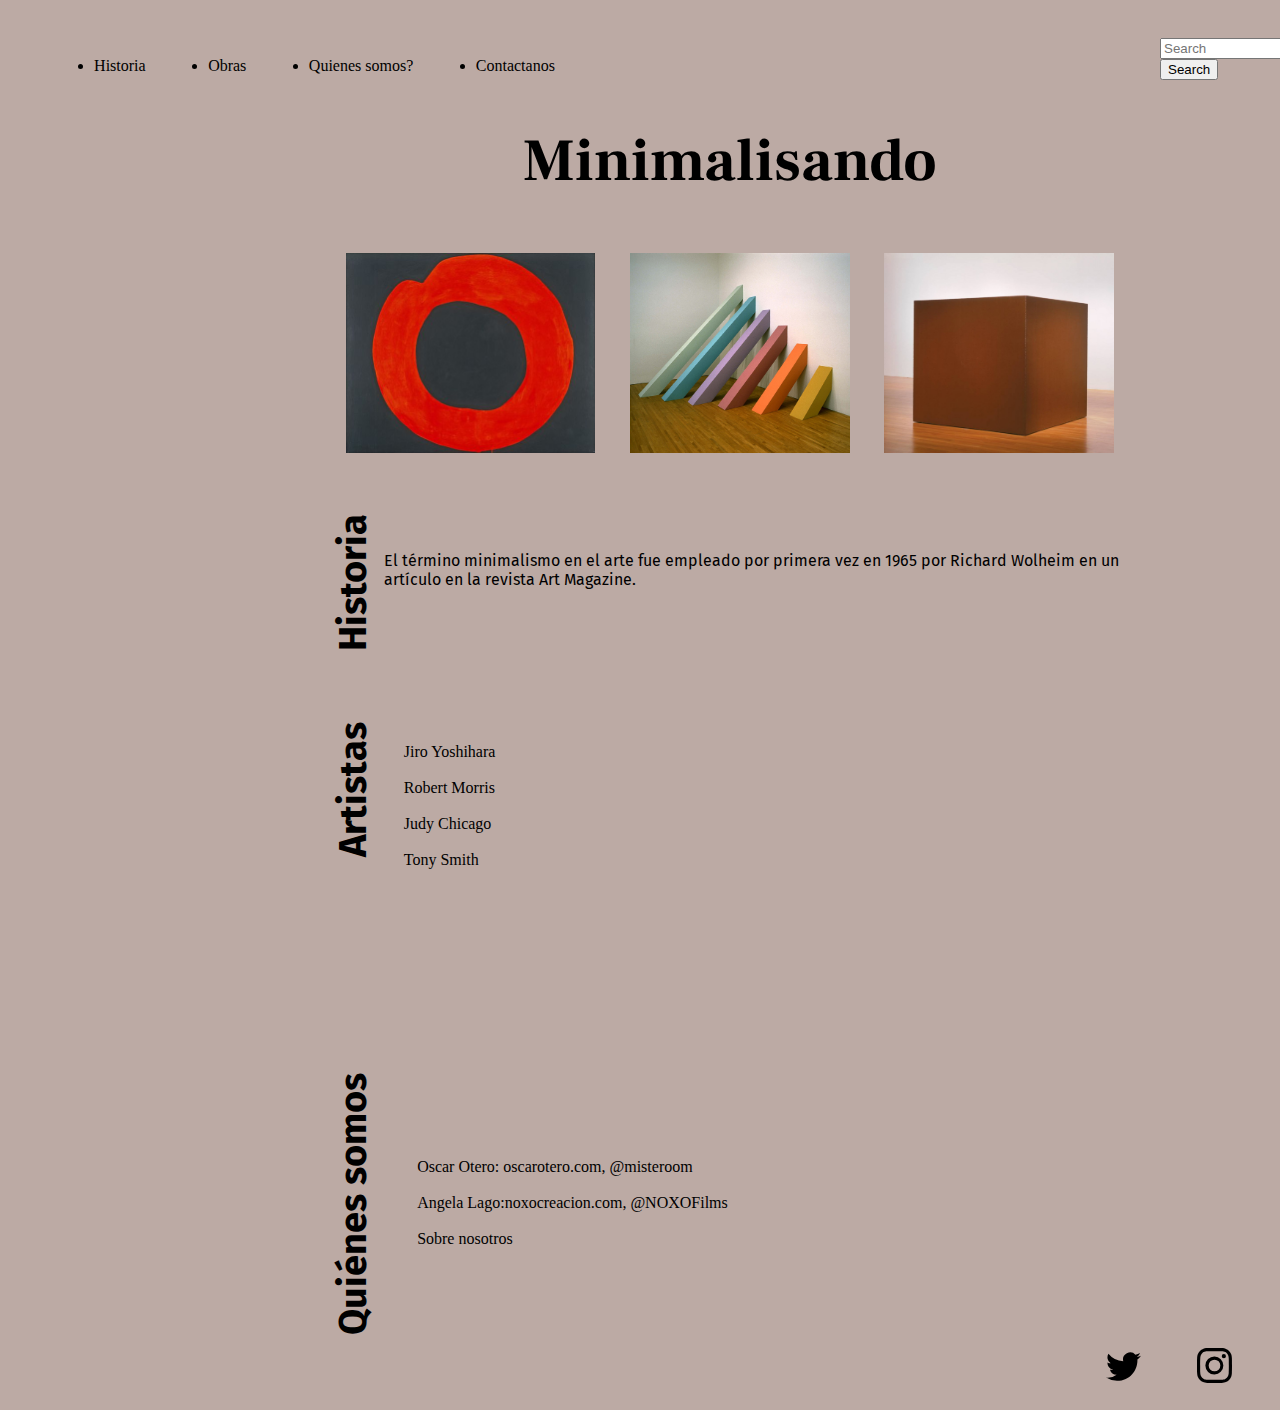
<file: index.html>
<!DOCTYPE html>
<html>
<head>
	<title> final miley</title>
	<link href="https://cdn.jsdelivr.net/npm/bootstrap@5.2.0-beta1/dist/css/bootstrap.min.css" rel="stylesheet" integrity="sha384-0evHe/X+R7YkIZDRvuzKMRqM+OrBnVFBL6DOitfPri4tjfHxaWutUpFmBp4vmVor" crossorigin="anonymous">
    
	<link rel="stylesheet" type="text/css" href="css/final.css">
		 <meta charset="UTF-8">
    <meta name="viewport" content="width=device-width, initial-scale=1">
</head>


<body class="main"> <div ><div class="search"> 
        <form class="d-flex" role="search">
          <input class="form-control me-2" type="search" placeholder="Search" aria-label="Search">
          <button class="btn btn-outline-success" type="submit">Search</button></div></div>
        </form>
               <ul class="nav">


  <li class="nav-item">
    <a class="navega" href="historia.HTML">Historia</a>
  </li>
 
  <li class="nav-item">
    <a class="navega"href="obras.html">Obras</a>
  </li>
  <li class="nav-item">
    <a class="navega"href="quienes.html"> Quienes somos?</a>
  </li>
   <li class="nav-item">
    <a class="navega"href="contactanos.html">Contactanos</a>
  </li>
</ul>
	<header class="fan"> <h2> <a class="titulo" href="index.html">Minimalisando</a></h2></header>
<div class="fotis">
 <a href="obras.html"> <img src="img/red circle.jpg" style="height: 200px;"></a>
 <a href="obras.html">  <img src="img/colores.jpg"style="height: 200px;"></a>
  <a href="obras.html">   <img src="img/cubo.jpg" style="height: 200px ; width: 230px;" ></a>
    </div> </a>

<div class="titu"><p><a class="a" href="historia.html"> <b> Historia</b></a></div>



    <div><p class="historia"> El término minimalismo en el arte fue empleado 
por primera vez en 1965 por Richard Wolheim en un artículo en la revista Art Magazine.</p>
      

    </div>

 <div class="titu1"><p><a class="a" href="artistas.html">  <b> Artistas</b></a> </div>


    <div class="artistas"><p class="text-decoration-underline" ><a class="a" href="artistas.html">Jiro Yoshihara</a> <br><br>

Robert Morris<br><br>

Judy Chicago<br><br>
Tony Smith<br><br></p>
      


    </div>

  <div class="titu2"><p><a class="a" href="quienes.html"> <b> Quiénes somos</b></a></div>


    <div><p class="qns"> 
Oscar Otero: oscarotero.com, @misteroom
<br><br>
Angela Lago:noxocreacion.com, @NOXOFilms

<br><br>
Sobre nosotros</p>
      

    </div>
               


                   </div>

</div>

<footer class="iconos"><a href=" https://twitter.com/intent/tweet?url=https%3A%2F%2Fwww.shutterstock.com%2Fvideo%2Fclip-1091845993-istanbul-turkey-7-people-walking-jet-bridge-gangway&text=Istanbul-Turkey,%2007.01.2022:%20People%20walking%20in%20jet%20bridge%20gangway.%20Airport%20passengers%20boarding%20on%20plane,%20view%20through%20outdoor%20telescopic%20window.%20Also%20termed%20jetway,%20jetwalk,%20airgate,%20aerobridge" class="iconoss" >
	<svg xmlns="http://www.w3.org/2000/svg" width="35" height="35" fill="currentColor" class="bi bi-twitter" viewBox="0 0 16 16">
  <path d="M5.026 15c6.038 0 9.341-5.003 9.341-9.334 0-.14 0-.282-.006-.422A6.685 6.685 0 0 0 16 3.542a6.658 6.658 0 0 1-1.889.518 3.301 3.301 0 0 0 1.447-1.817 6.533 6.533 0 0 1-2.087.793A3.286 3.286 0 0 0 7.875 6.03a9.325 9.325 0 0 1-6.767-3.429 3.289 3.289 0 0 0 1.018 4.382A3.323 3.323 0 0 1 .64 6.575v.045a3.288 3.288 0 0 0 2.632 3.218 3.203 3.203 0 0 1-.865.115 3.23 3.23 0 0 1-.614-.057 3.283 3.283 0 0 0 3.067 2.277A6.588 6.588 0 0 1 .78 13.58a6.32 6.32 0 0 1-.78-.045A9.344 9.344 0 0 0 5.026 15z"/>
</svg></a>
<a class="iconoss" href=" https://www.instagram.com/">
<svg xmlns="http://www.w3.org/2000/svg" width="35" height="35" fill="currentColor" class="bi bi-instagram" viewBox="0 0 16 16">
  <path d="M8 0C5.829 0 5.556.01 4.703.048 3.85.088 3.269.222 2.76.42a3.917 3.917 0 0 0-1.417.923A3.927 3.927 0 0 0 .42 2.76C.222 3.268.087 3.85.048 4.7.01 5.555 0 5.827 0 8.001c0 2.172.01 2.444.048 3.297.04.852.174 1.433.372 1.942.205.526.478.972.923 1.417.444.445.89.719 1.416.923.51.198 1.09.333 1.942.372C5.555 15.99 5.827 16 8 16s2.444-.01 3.298-.048c.851-.04 1.434-.174 1.943-.372a3.916 3.916 0 0 0 1.416-.923c.445-.445.718-.891.923-1.417.197-.509.332-1.09.372-1.942C15.99 10.445 16 10.173 16 8s-.01-2.445-.048-3.299c-.04-.851-.175-1.433-.372-1.941a3.926 3.926 0 0 0-.923-1.417A3.911 3.911 0 0 0 13.24.42c-.51-.198-1.092-.333-1.943-.372C10.443.01 10.172 0 7.998 0h.003zm-.717 1.442h.718c2.136 0 2.389.007 3.232.046.78.035 1.204.166 1.486.275.373.145.64.319.92.599.28.28.453.546.598.92.11.281.24.705.275 1.485.039.843.047 1.096.047 3.231s-.008 2.389-.047 3.232c-.035.78-.166 1.203-.275 1.485a2.47 2.47 0 0 1-.599.919c-.28.28-.546.453-.92.598-.28.11-.704.24-1.485.276-.843.038-1.096.047-3.232.047s-2.39-.009-3.233-.047c-.78-.036-1.203-.166-1.485-.276a2.478 2.478 0 0 1-.92-.598 2.48 2.48 0 0 1-.6-.92c-.109-.281-.24-.705-.275-1.485-.038-.843-.046-1.096-.046-3.233 0-2.136.008-2.388.046-3.231.036-.78.166-1.204.276-1.486.145-.373.319-.64.599-.92.28-.28.546-.453.92-.598.282-.11.705-.24 1.485-.276.738-.034 1.024-.044 2.515-.045v.002zm4.988 1.328a.96.96 0 1 0 0 1.92.96.96 0 0 0 0-1.92zm-4.27 1.122a4.109 4.109 0 1 0 0 8.217 4.109 4.109 0 0 0 0-8.217zm0 1.441a2.667 2.667 0 1 1 0 5.334 2.667 2.667 0 0 1 0-5.334z"/>
</svg></a>
<a class="iconoss" href="https://youtu.be/dEtXYkGhh2s">
<svg xmlns="http://www.w3.org/2000/svg" width="35" height="35" fill="currentColor" class="bi bi-youtube" viewBox="0 0 16 16">
  <path d="M8.051 1.999h.089c.822.003 4.987.033 6.11.335a2.01 2.01 0 0 1 1.415 1.42c.101.38.172.883.22 1.402l.01.104.022.26.008.104c.065.914.073 1.77.074 1.957v.075c-.001.194-.01 1.108-.082 2.06l-.008.105-.009.104c-.05.572-.124 1.14-.235 1.558a2.007 2.007 0 0 1-1.415 1.42c-1.16.312-5.569.334-6.18.335h-.142c-.309 0-1.587-.006-2.927-.052l-.17-.006-.087-.004-.171-.007-.171-.007c-1.11-.049-2.167-.128-2.654-.26a2.007 2.007 0 0 1-1.415-1.419c-.111-.417-.185-.986-.235-1.558L.09 9.82l-.008-.104A31.4 31.4 0 0 1 0 7.68v-.123c.002-.215.01-.958.064-1.778l.007-.103.003-.052.008-.104.022-.26.01-.104c.048-.519.119-1.023.22-1.402a2.007 2.007 0 0 1 1.415-1.42c.487-.13 1.544-.21 2.654-.26l.17-.007.172-.006.086-.003.171-.007A99.788 99.788 0 0 1 7.858 2h.193zM6.4 5.209v4.818l4.157-2.408L6.4 5.209z"/>
</svg></a>
<a class="iconoss" >
<svg xmlns="http://www.w3.org/2000/svg" width="35" height="35" fill="currentColor" class="bi bi-pinterest" viewBox="0 0 16 16">
  <path d="M8 0a8 8 0 0 0-2.915 15.452c-.07-.633-.134-1.606.027-2.297.146-.625.938-3.977.938-3.977s-.239-.479-.239-1.187c0-1.113.645-1.943 1.448-1.943.682 0 1.012.512 1.012 1.127 0 .686-.437 1.712-.663 2.663-.188.796.4 1.446 1.185 1.446 1.422 0 2.515-1.5 2.515-3.664 0-1.915-1.377-3.254-3.342-3.254-2.276 0-3.612 1.707-3.612 3.471 0 .688.265 1.425.595 1.826a.24.24 0 0 1 .056.23c-.061.252-.196.796-.222.907-.035.146-.116.177-.268.107-1-.465-1.624-1.926-1.624-3.1 0-2.523 1.834-4.84 5.286-4.84 2.775 0 4.932 1.977 4.932 4.62 0 2.757-1.739 4.976-4.151 4.976-.811 0-1.573-.421-1.834-.919l-.498 1.902c-.181.695-.669 1.566-.995 2.097A8 8 0 1 0 8 0z"/>
</svg></a>
</footer>

<script src="https://cdn.jsdelivr.net/npm/bootstrap@5.2.0-beta1/dist/js/bootstrap.bundle.min.js" integrity="sha384-pprn3073KE6tl6bjs2QrFaJGz5/SUsLqktiwsUTF55Jfv3qYSDhgCecCxMW52nD2" crossorigin="anonymous">   
    </script>

</body>
</html>
</file>
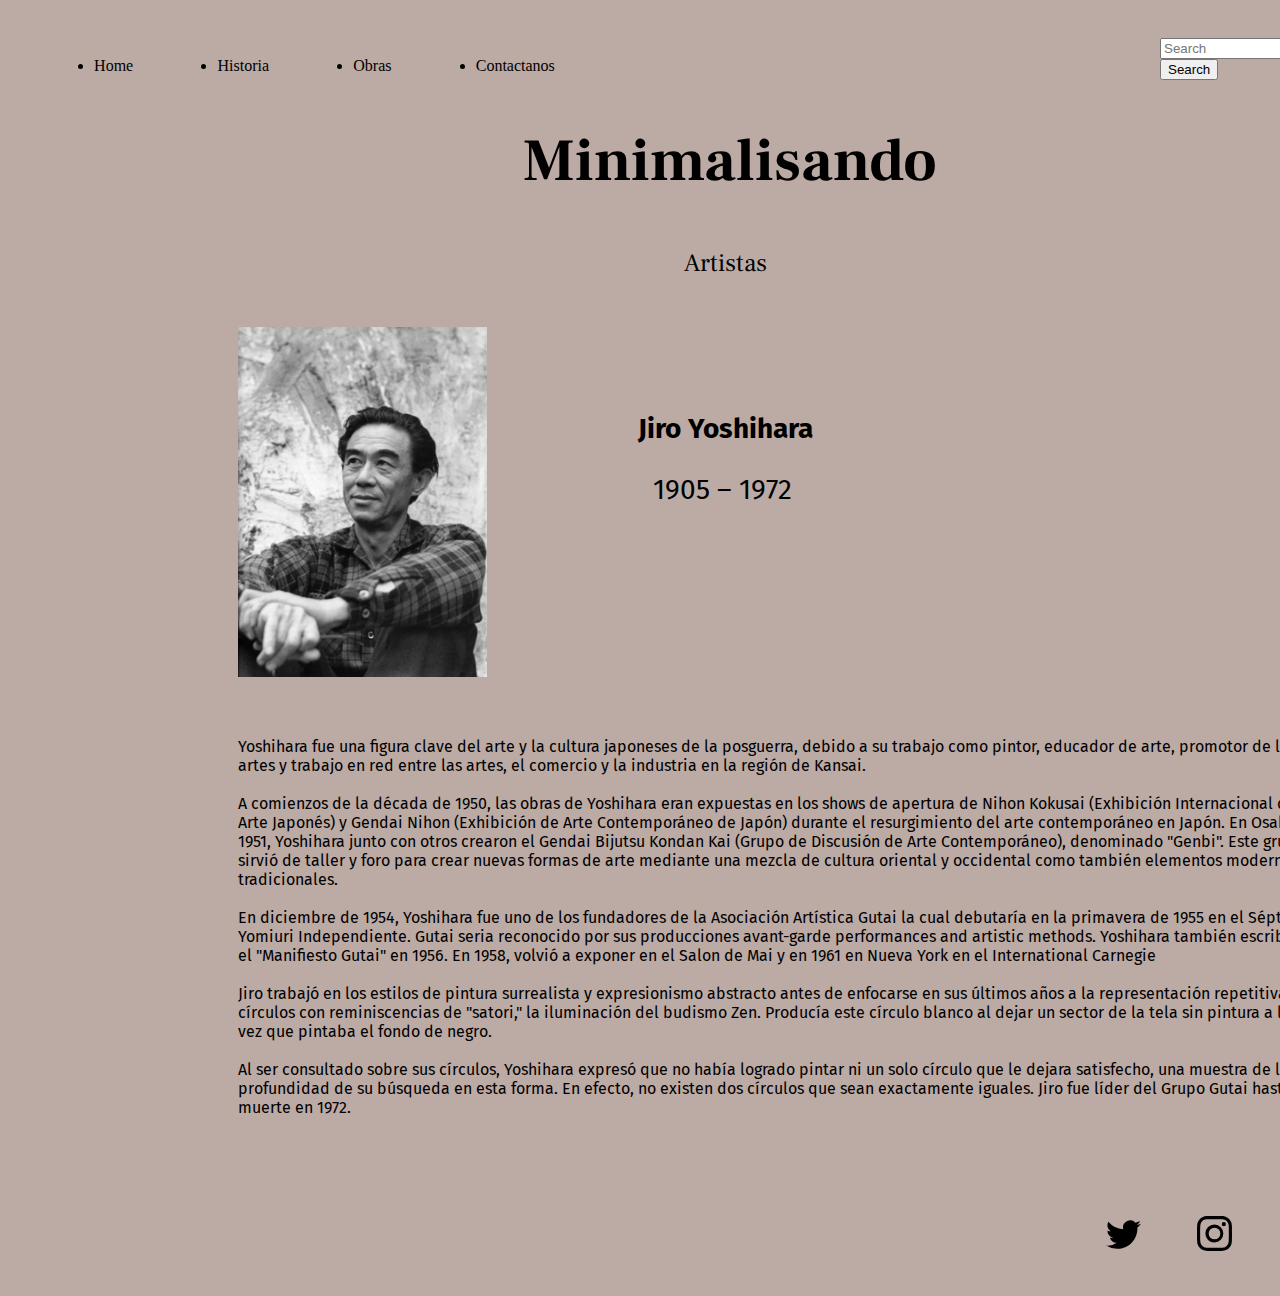
<file: artistas.html>
<!DOCTYPE html>
<html>
<head>
	<title>artistas</title>
	<link href="https://cdn.jsdelivr.net/npm/bootstrap@5.2.0-beta1/dist/css/bootstrap.min.css" rel="stylesheet" integrity="sha384-0evHe/X+R7YkIZDRvuzKMRqM+OrBnVFBL6DOitfPri4tjfHxaWutUpFmBp4vmVor" crossorigin="anonymous">
    
	<link rel="stylesheet" type="text/css" href="css/final.css">
		 <meta charset="UTF-8">
    <meta name="viewport" content="width=device-width, initial-scale=1">
</head>
<body class="main" > <div class="search"> 
      <div >
        <form class="d-flex" role="search">
          <input class="form-control me-2" type="search" placeholder="Search" aria-label="Search">
          <button class="btn btn-outline-success" type="submit">Search</button></div></div>
        </form>
        <ul class="nav">


  <li class="nav-item">
    <a class="navega" href="index.html">Home</a>
  </li>
    <li class="nav-item">
    <a class="navega"href="historia.html"> Historia</a>
  </li>
  <li class="nav-item">
    <a class="navega"href="obras.html">Obras</a>
  </li>
   <li class="nav-item">
    <a class="navega"href="contactanos.html">Contactanos</a>
  </li>

</ul> 
	<header class="fan"> <h2> <a class="titulo" href="index.html"> <a class="mini" href="index.html"> Minimalisando</h2> </a></header></a>
	
	<div ><p class="obras"> Artistas</p></div></div>

	<div><img class="jiro" src="img/jiro.jpg"style="height: 350px;"></div>
	<div ><p class="Ji"><b> Jiro Yoshihara</b></p></div></div>
	<div ><p class="Jir"> 1905 – 1972</p></div></div>
	<div><p class="jiroy">   Yoshihara fue una figura clave del arte y la cultura japoneses de la posguerra, debido a su trabajo como pintor, educador de arte, promotor de las artes y trabajo en red entre las artes, el comercio y la industria en la región de Kansai.
<br><br> 
		A comienzos de la década de 1950, las obras de Yoshihara eran expuestas en los shows de apertura de Nihon Kokusai (Exhibición Internacional de Arte Japonés) y Gendai Nihon (Exhibición de Arte Contemporáneo de Japón) durante el resurgimiento del arte contemporáneo en Japón. En Osaka 1951, Yoshihara junto con otros crearon el Gendai Bijutsu Kondan Kai (Grupo de Discusión de Arte Contemporáneo), denominado "Genbi". Este grupo sirvió de taller y foro para crear nuevas formas de arte mediante una mezcla de cultura oriental y occidental como también elementos modernos y tradicionales. <br><br> En diciembre de 1954, Yoshihara fue uno de los fundadores de la Asociación Artística Gutai la cual debutaría en la primavera de 1955 en el Séptimo Yomiuri Independiente. Gutai seria reconocido por sus producciones avant-garde performances and artistic methods. Yoshihara también escribió el "Manifiesto Gutai" en 1956.​ En 1958, volvió a exponer en el Salon de Mai y en 1961 en Nueva York en el International Carnegie
<br><br> 
Jiro trabajó en los estilos de pintura surrealista y expresionismo abstracto antes de enfocarse en sus últimos años a la representación repetitiva de círculos con reminiscencias de "satori," la iluminación del budismo Zen. Producía este círculo blanco al dejar un sector de la tela sin pintura a la vez que pintaba el fondo de negro. <br><br>Al ser consultado sobre sus círculos, Yoshihara expresó que no había logrado pintar ni un solo círculo que le dejara satisfecho, una muestra de la profundidad de su búsqueda en esta forma. En efecto, no existen dos círculos que sean exactamente iguales. Jiro fue líder del Grupo Gutai hasta su muerte en 1972.</p></div>
<footer class="iconos"><a href=" https://twitter.com/intent/tweet?url=https%3A%2F%2Fwww.shutterstock.com%2Fvideo%2Fclip-1091845993-istanbul-turkey-7-people-walking-jet-bridge-gangway&text=Istanbul-Turkey,%2007.01.2022:%20People%20walking%20in%20jet%20bridge%20gangway.%20Airport%20passengers%20boarding%20on%20plane,%20view%20through%20outdoor%20telescopic%20window.%20Also%20termed%20jetway,%20jetwalk,%20airgate,%20aerobridge" class="iconoss" >
  <svg xmlns="http://www.w3.org/2000/svg" width="35" height="35" fill="currentColor" class="bi bi-twitter" viewBox="0 0 16 16">
  <path d="M5.026 15c6.038 0 9.341-5.003 9.341-9.334 0-.14 0-.282-.006-.422A6.685 6.685 0 0 0 16 3.542a6.658 6.658 0 0 1-1.889.518 3.301 3.301 0 0 0 1.447-1.817 6.533 6.533 0 0 1-2.087.793A3.286 3.286 0 0 0 7.875 6.03a9.325 9.325 0 0 1-6.767-3.429 3.289 3.289 0 0 0 1.018 4.382A3.323 3.323 0 0 1 .64 6.575v.045a3.288 3.288 0 0 0 2.632 3.218 3.203 3.203 0 0 1-.865.115 3.23 3.23 0 0 1-.614-.057 3.283 3.283 0 0 0 3.067 2.277A6.588 6.588 0 0 1 .78 13.58a6.32 6.32 0 0 1-.78-.045A9.344 9.344 0 0 0 5.026 15z"/>
</svg></a>
<a class="iconoss" href=" https://www.instagram.com/">
<svg xmlns="http://www.w3.org/2000/svg" width="35" height="35" fill="currentColor" class="bi bi-instagram" viewBox="0 0 16 16">
  <path d="M8 0C5.829 0 5.556.01 4.703.048 3.85.088 3.269.222 2.76.42a3.917 3.917 0 0 0-1.417.923A3.927 3.927 0 0 0 .42 2.76C.222 3.268.087 3.85.048 4.7.01 5.555 0 5.827 0 8.001c0 2.172.01 2.444.048 3.297.04.852.174 1.433.372 1.942.205.526.478.972.923 1.417.444.445.89.719 1.416.923.51.198 1.09.333 1.942.372C5.555 15.99 5.827 16 8 16s2.444-.01 3.298-.048c.851-.04 1.434-.174 1.943-.372a3.916 3.916 0 0 0 1.416-.923c.445-.445.718-.891.923-1.417.197-.509.332-1.09.372-1.942C15.99 10.445 16 10.173 16 8s-.01-2.445-.048-3.299c-.04-.851-.175-1.433-.372-1.941a3.926 3.926 0 0 0-.923-1.417A3.911 3.911 0 0 0 13.24.42c-.51-.198-1.092-.333-1.943-.372C10.443.01 10.172 0 7.998 0h.003zm-.717 1.442h.718c2.136 0 2.389.007 3.232.046.78.035 1.204.166 1.486.275.373.145.64.319.92.599.28.28.453.546.598.92.11.281.24.705.275 1.485.039.843.047 1.096.047 3.231s-.008 2.389-.047 3.232c-.035.78-.166 1.203-.275 1.485a2.47 2.47 0 0 1-.599.919c-.28.28-.546.453-.92.598-.28.11-.704.24-1.485.276-.843.038-1.096.047-3.232.047s-2.39-.009-3.233-.047c-.78-.036-1.203-.166-1.485-.276a2.478 2.478 0 0 1-.92-.598 2.48 2.48 0 0 1-.6-.92c-.109-.281-.24-.705-.275-1.485-.038-.843-.046-1.096-.046-3.233 0-2.136.008-2.388.046-3.231.036-.78.166-1.204.276-1.486.145-.373.319-.64.599-.92.28-.28.546-.453.92-.598.282-.11.705-.24 1.485-.276.738-.034 1.024-.044 2.515-.045v.002zm4.988 1.328a.96.96 0 1 0 0 1.92.96.96 0 0 0 0-1.92zm-4.27 1.122a4.109 4.109 0 1 0 0 8.217 4.109 4.109 0 0 0 0-8.217zm0 1.441a2.667 2.667 0 1 1 0 5.334 2.667 2.667 0 0 1 0-5.334z"/>
</svg></a>
<a class="iconoss" href="https://youtu.be/dEtXYkGhh2s">
<svg xmlns="http://www.w3.org/2000/svg" width="35" height="35" fill="currentColor" class="bi bi-youtube" viewBox="0 0 16 16">
  <path d="M8.051 1.999h.089c.822.003 4.987.033 6.11.335a2.01 2.01 0 0 1 1.415 1.42c.101.38.172.883.22 1.402l.01.104.022.26.008.104c.065.914.073 1.77.074 1.957v.075c-.001.194-.01 1.108-.082 2.06l-.008.105-.009.104c-.05.572-.124 1.14-.235 1.558a2.007 2.007 0 0 1-1.415 1.42c-1.16.312-5.569.334-6.18.335h-.142c-.309 0-1.587-.006-2.927-.052l-.17-.006-.087-.004-.171-.007-.171-.007c-1.11-.049-2.167-.128-2.654-.26a2.007 2.007 0 0 1-1.415-1.419c-.111-.417-.185-.986-.235-1.558L.09 9.82l-.008-.104A31.4 31.4 0 0 1 0 7.68v-.123c.002-.215.01-.958.064-1.778l.007-.103.003-.052.008-.104.022-.26.01-.104c.048-.519.119-1.023.22-1.402a2.007 2.007 0 0 1 1.415-1.42c.487-.13 1.544-.21 2.654-.26l.17-.007.172-.006.086-.003.171-.007A99.788 99.788 0 0 1 7.858 2h.193zM6.4 5.209v4.818l4.157-2.408L6.4 5.209z"/>
</svg></a>
<a class="iconoss" >
<svg xmlns="http://www.w3.org/2000/svg" width="35" height="35" fill="currentColor" class="bi bi-pinterest" viewBox="0 0 16 16">
  <path d="M8 0a8 8 0 0 0-2.915 15.452c-.07-.633-.134-1.606.027-2.297.146-.625.938-3.977.938-3.977s-.239-.479-.239-1.187c0-1.113.645-1.943 1.448-1.943.682 0 1.012.512 1.012 1.127 0 .686-.437 1.712-.663 2.663-.188.796.4 1.446 1.185 1.446 1.422 0 2.515-1.5 2.515-3.664 0-1.915-1.377-3.254-3.342-3.254-2.276 0-3.612 1.707-3.612 3.471 0 .688.265 1.425.595 1.826a.24.24 0 0 1 .056.23c-.061.252-.196.796-.222.907-.035.146-.116.177-.268.107-1-.465-1.624-1.926-1.624-3.1 0-2.523 1.834-4.84 5.286-4.84 2.775 0 4.932 1.977 4.932 4.62 0 2.757-1.739 4.976-4.151 4.976-.811 0-1.573-.421-1.834-.919l-.498 1.902c-.181.695-.669 1.566-.995 2.097A8 8 0 1 0 8 0z"/>
</svg></a>
</footer>
<script src="https://cdn.jsdelivr.net/npm/bootstrap@5.2.0-beta1/dist/js/bootstrap.bundle.min.js" integrity="sha384-pprn3073KE6tl6bjs2QrFaJGz5/SUsLqktiwsUTF55Jfv3qYSDhgCecCxMW52nD2" crossorigin="anonymous">   
    </script>
</body>
</html>
</file>
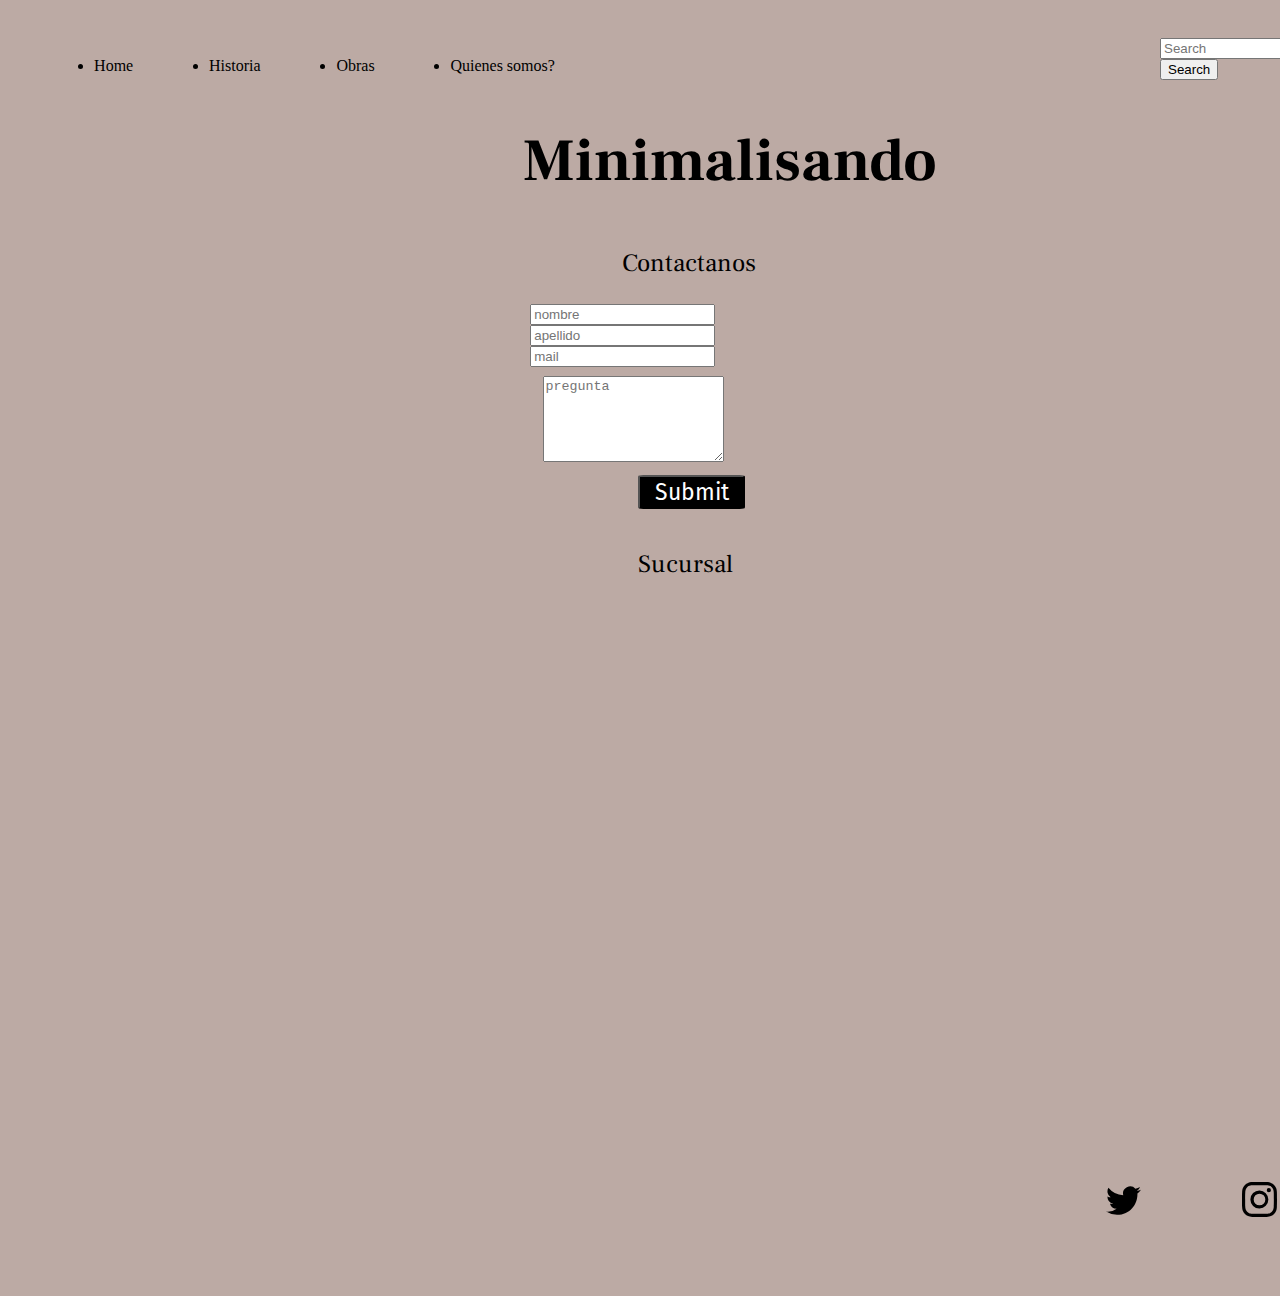
<file: contactanos.html>
<!DOCTYPE html>
<html>
<head>
	<title>contactanos</title>	 <meta charset="UTF-8">
    <meta name="viewport" content="width=device-width, initial-scale=1">
	<link href="https://cdn.jsdelivr.net/npm/bootstrap@5.2.0-beta1/dist/css/bootstrap.min.css" rel="stylesheet" integrity="sha384-0evHe/X+R7YkIZDRvuzKMRqM+OrBnVFBL6DOitfPri4tjfHxaWutUpFmBp4vmVor" crossorigin="anonymous">
    
	<link rel="stylesheet" type="text/css" href="css/final.css">
	
</head>
<body class="main" > <div class="search"> 
      <div >
        <form class="d-flex" role="search">
          <input class="form-control me-2" type="search" placeholder="Search" aria-label="Search">
          <button class="btn btn-outline-success" type="submit">Search</button></div></div>
        </form>
        <ul class="nav">


  <li class="nav-item">
    <a class="navega" href="index.html">Home</a>
  </li>
  <li class="nav-item">
    <a class="navega"href="historia.html">Historia</a>
  </li>
  <li class="nav-item">
    <a class="navega"href="obras.html">Obras</a>
  </li>
  <li class="nav-item">
    <a class="navega"href="quienes.html"> Quienes somos?</a>
  </li>
  
</ul>
	<header class="fan"> <h2> <a class="titulo" href="index.html"> <a class="mini" href="index.html"> Minimalisando</h2> </a></header></a>
	
	<div ><p class="qui"> Contactanos</p></div></div>

	<form class="form" "netlify">
		
<div class="container-fluid">
  <label for="formulario" class="formulario1 mt-1"></label>
  <input type="text" class="form-control" id="exampleFormControlInput1" placeholder="nombre"required>
</div>
	<div class="container-fluid">
  <label for="formulario" ></label>
  <input type="text" class="form-control" id="exampleFormControlInput1" placeholder="apellido" required="apellido">
</div>
<div class="container-fluid">
  <label for="formulario" ></label>
  <input type="text" class="form-control" id="exampleFormControlInput1" placeholder="mail" required="mail">
</div>
<div class="caja">
<label for="formulario" ></label>
  <textarea class="form-control" id="exampleFormControlTextarea1" placeholder="pregunta" style="height: 80px " rows="3"></textarea>
</div></div>
<div class="submit">
     <button class="boton" data-bs-toggle="tooltip" data-bs-placement="top" title="Logo animado">
                Submit
            </button></div></form>

            <div >
            	<p class="loc"> Sucursal</p></div>
            <iframe class="mapa" allowfullscreen="allowfullscreen" height="450" src="https://www.google.com/maps/embed?pb=!1m18!1m12!1m3!1d3284.8495790108364!2d-58.40326418410935!3d-34.582672480464915!2m3!1f0!2f0!3f0!3m2!1i1024!2i768!4f13.1!3m3!1m2!1s0x95bcb56203db34f9%3A0xe383024e1325a1b!2sMuseo+Nacional+de+Arte+Decorativo!5e0!3m2!1ses-419!2sar!4v1511988717415" style="border: 0;" width="600"></iframe>
            <footer class="iconos"><a href=" https://twitter.com/intent/tweet?url=https%3A%2F%2Fwww.shutterstock.com%2Fvideo%2Fclip-1091845993-istanbul-turkey-7-people-walking-jet-bridge-gangway&text=Istanbul-Turkey,%2007.01.2022:%20People%20walking%20in%20jet%20bridge%20gangway.%20Airport%20passengers%20boarding%20on%20plane,%20view%20through%20outdoor%20telescopic%20window.%20Also%20termed%20jetway,%20jetwalk,%20airgate,%20aerobridge" class="iconoss" >
	<svg xmlns="http://www.w3.org/2000/svg" width="35" height="35" fill="currentColor" class="bi bi-twitter" viewBox="0 0 16 16">
  <path d="M5.026 15c6.038 0 9.341-5.003 9.341-9.334 0-.14 0-.282-.006-.422A6.685 6.685 0 0 0 16 3.542a6.658 6.658 0 0 1-1.889.518 3.301 3.301 0 0 0 1.447-1.817 6.533 6.533 0 0 1-2.087.793A3.286 3.286 0 0 0 7.875 6.03a9.325 9.325 0 0 1-6.767-3.429 3.289 3.289 0 0 0 1.018 4.382A3.323 3.323 0 0 1 .64 6.575v.045a3.288 3.288 0 0 0 2.632 3.218 3.203 3.203 0 0 1-.865.115 3.23 3.23 0 0 1-.614-.057 3.283 3.283 0 0 0 3.067 2.277A6.588 6.588 0 0 1 .78 13.58a6.32 6.32 0 0 1-.78-.045A9.344 9.344 0 0 0 5.026 15z"/>
</svg></a>
<a class="iconoss" href=" https://www.instagram.com/">
<svg xmlns="http://www.w3.org/2000/svg" width="35" height="35" fill="currentColor" class="bi bi-instagram" viewBox="0 0 16 16">
  <path d="M8 0C5.829 0 5.556.01 4.703.048 3.85.088 3.269.222 2.76.42a3.917 3.917 0 0 0-1.417.923A3.927 3.927 0 0 0 .42 2.76C.222 3.268.087 3.85.048 4.7.01 5.555 0 5.827 0 8.001c0 2.172.01 2.444.048 3.297.04.852.174 1.433.372 1.942.205.526.478.972.923 1.417.444.445.89.719 1.416.923.51.198 1.09.333 1.942.372C5.555 15.99 5.827 16 8 16s2.444-.01 3.298-.048c.851-.04 1.434-.174 1.943-.372a3.916 3.916 0 0 0 1.416-.923c.445-.445.718-.891.923-1.417.197-.509.332-1.09.372-1.942C15.99 10.445 16 10.173 16 8s-.01-2.445-.048-3.299c-.04-.851-.175-1.433-.372-1.941a3.926 3.926 0 0 0-.923-1.417A3.911 3.911 0 0 0 13.24.42c-.51-.198-1.092-.333-1.943-.372C10.443.01 10.172 0 7.998 0h.003zm-.717 1.442h.718c2.136 0 2.389.007 3.232.046.78.035 1.204.166 1.486.275.373.145.64.319.92.599.28.28.453.546.598.92.11.281.24.705.275 1.485.039.843.047 1.096.047 3.231s-.008 2.389-.047 3.232c-.035.78-.166 1.203-.275 1.485a2.47 2.47 0 0 1-.599.919c-.28.28-.546.453-.92.598-.28.11-.704.24-1.485.276-.843.038-1.096.047-3.232.047s-2.39-.009-3.233-.047c-.78-.036-1.203-.166-1.485-.276a2.478 2.478 0 0 1-.92-.598 2.48 2.48 0 0 1-.6-.92c-.109-.281-.24-.705-.275-1.485-.038-.843-.046-1.096-.046-3.233 0-2.136.008-2.388.046-3.231.036-.78.166-1.204.276-1.486.145-.373.319-.64.599-.92.28-.28.546-.453.92-.598.282-.11.705-.24 1.485-.276.738-.034 1.024-.044 2.515-.045v.002zm4.988 1.328a.96.96 0 1 0 0 1.92.96.96 0 0 0 0-1.92zm-4.27 1.122a4.109 4.109 0 1 0 0 8.217 4.109 4.109 0 0 0 0-8.217zm0 1.441a2.667 2.667 0 1 1 0 5.334 2.667 2.667 0 0 1 0-5.334z"/>
</svg></a>
<a class="iconoss" href="https://youtu.be/dEtXYkGhh2s">
<svg xmlns="http://www.w3.org/2000/svg" width="35" height="35" fill="currentColor" class="bi bi-youtube" viewBox="0 0 16 16">
  <path d="M8.051 1.999h.089c.822.003 4.987.033 6.11.335a2.01 2.01 0 0 1 1.415 1.42c.101.38.172.883.22 1.402l.01.104.022.26.008.104c.065.914.073 1.77.074 1.957v.075c-.001.194-.01 1.108-.082 2.06l-.008.105-.009.104c-.05.572-.124 1.14-.235 1.558a2.007 2.007 0 0 1-1.415 1.42c-1.16.312-5.569.334-6.18.335h-.142c-.309 0-1.587-.006-2.927-.052l-.17-.006-.087-.004-.171-.007-.171-.007c-1.11-.049-2.167-.128-2.654-.26a2.007 2.007 0 0 1-1.415-1.419c-.111-.417-.185-.986-.235-1.558L.09 9.82l-.008-.104A31.4 31.4 0 0 1 0 7.68v-.123c.002-.215.01-.958.064-1.778l.007-.103.003-.052.008-.104.022-.26.01-.104c.048-.519.119-1.023.22-1.402a2.007 2.007 0 0 1 1.415-1.42c.487-.13 1.544-.21 2.654-.26l.17-.007.172-.006.086-.003.171-.007A99.788 99.788 0 0 1 7.858 2h.193zM6.4 5.209v4.818l4.157-2.408L6.4 5.209z"/>
</svg></a>
</footer>
<script src="https://cdn.jsdelivr.net/npm/bootstrap@5.2.0-beta1/dist/js/bootstrap.bundle.min.js" integrity="sha384-pprn3073KE6tl6bjs2QrFaJGz5/SUsLqktiwsUTF55Jfv3qYSDhgCecCxMW52nD2" crossorigin="anonymous">   
    </script>
</html>
</file>
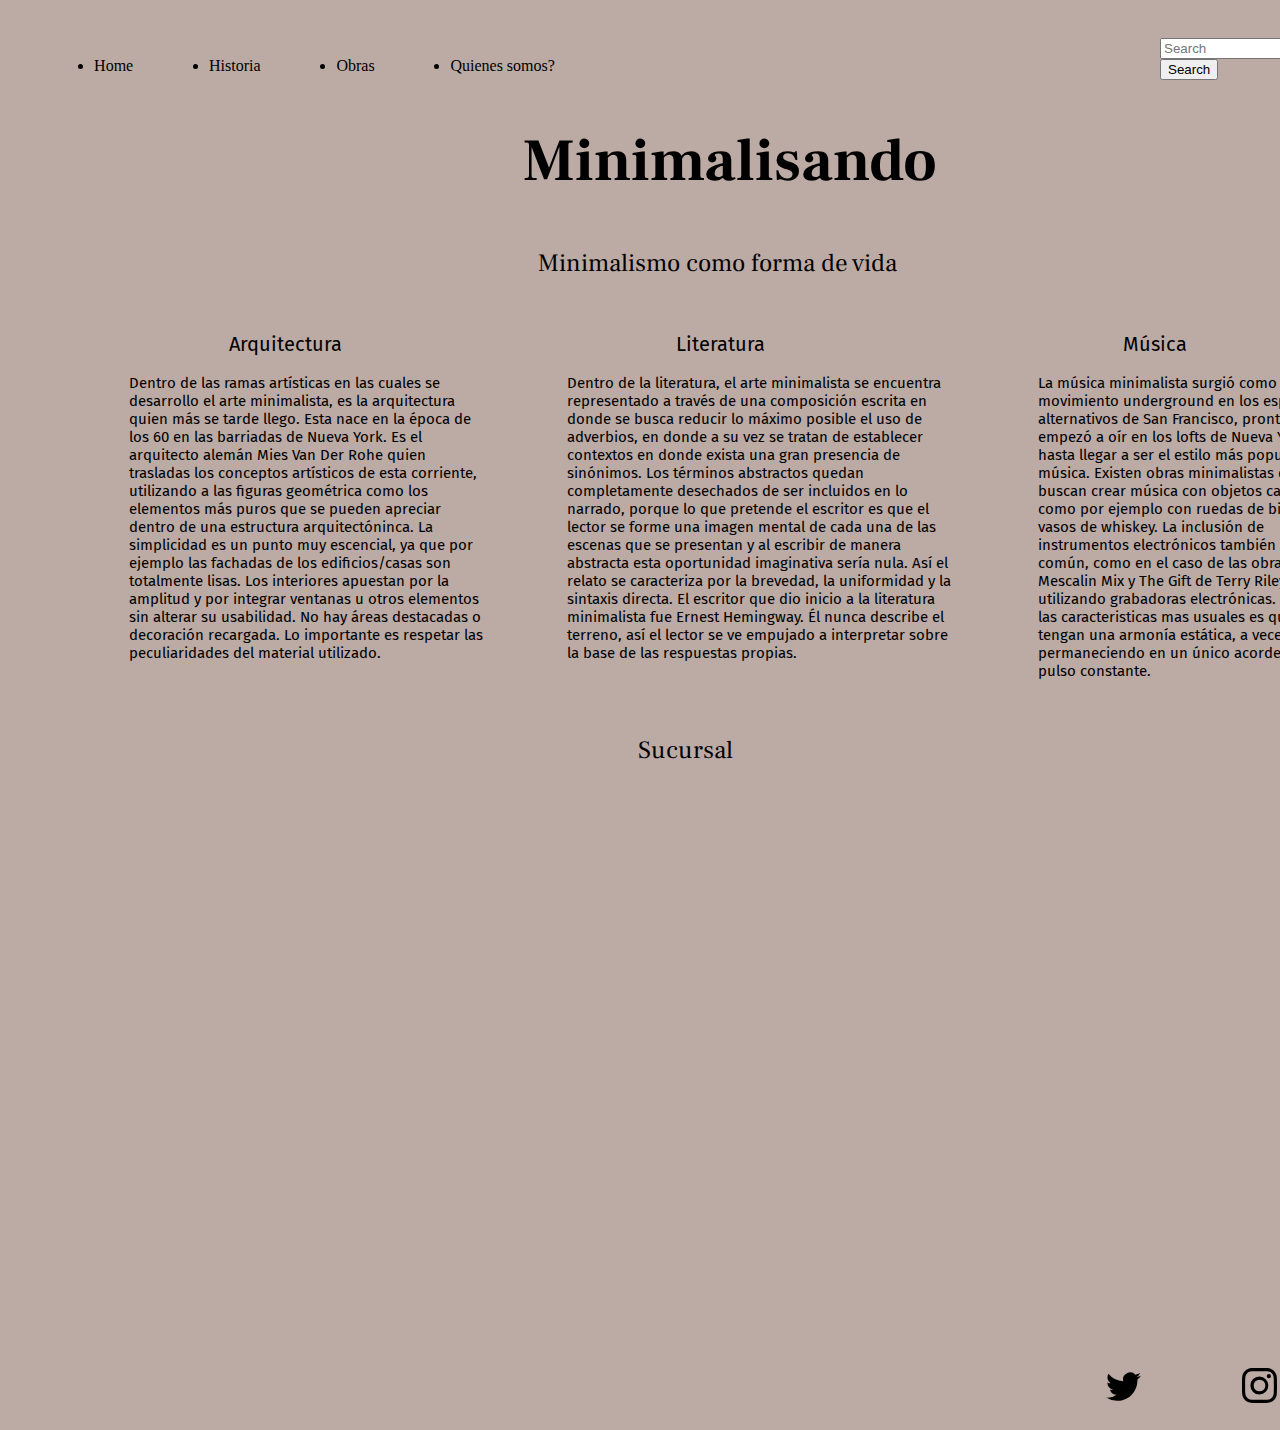
<file: forma.html>
<!DOCTYPE html>
<html>
<head>
	<title>forma</title>
	<link href="https://cdn.jsdelivr.net/npm/bootstrap@5.2.0-beta1/dist/css/bootstrap.min.css" rel="stylesheet" integrity="sha384-0evHe/X+R7YkIZDRvuzKMRqM+OrBnVFBL6DOitfPri4tjfHxaWutUpFmBp4vmVor" crossorigin="anonymous">
    
	<link rel="stylesheet" type="text/css" href="css/final.css">
		 <meta charset="UTF-8">
    <meta name="viewport" content="width=device-width, initial-scale=1">
</head>
<body class="main" > <div class="search"> 
      <div >
        <form class="d-flex" role="search">
          <input class="form-control me-2" type="search" placeholder="Search" aria-label="Search">
          <button class="btn btn-outline-success" type="submit">Search</button></div></div>
        </form>
        <ul class="nav">


  <li class="nav-item">
    <a class="navega" href="index.html">Home</a>
  </li>
  <li class="nav-item">
    <a class="navega"href="historia.html">Historia</a>
  </li>
  <li class="nav-item">
    <a class="navega"href="obras.html">Obras</a>
  </li>
  <li class="nav-item">
    <a class="navega"href="quienes.html"> Quienes somos?</a>
  </li>
  
</ul>
	<header class="fan"> <h2> <a class="titulo" href="index.html"> <a class="mini" href="index.html"> Minimalisando</h2> </a></header></a>
	
	<div ><p class="vida"> Minimalismo como forma de vida</p></div></div>
<div class="triple">
	<div class="arqui"><p ><div class="tit"> Arquitectura</div><br>
Dentro de las ramas artísticas en las cuales se desarrollo el arte minimalista, es la arquitectura quien más se tarde llego. Esta nace en la época de los 60 en las barriadas de Nueva York. 

Es el arquitecto alemán Mies Van Der Rohe quien trasladas los conceptos artísticos de esta corriente, utilizando a las figuras geométrica como los elementos más puros que se pueden apreciar dentro de una estructura arquitectóninca. La simplicidad es un punto muy escencial, ya que por ejemplo las fachadas de los edificios/casas son totalmente lisas. Los interiores apuestan por la amplitud y por integrar ventanas u otros elementos sin alterar su usabilidad. No hay áreas destacadas o decoración recargada. Lo importante es respetar las peculiaridades del material utilizado.</p></div>
<div class="lite"><p><div class="tit">Literatura</div><br>
Dentro de la literatura, el arte minimalista se encuentra representado a través de una composición escrita en donde se busca reducir lo máximo posible el uso de adverbios, en donde a su vez se tratan de establecer contextos en donde exista una gran presencia de sinónimos.
Los términos abstractos quedan completamente desechados de ser incluidos en lo narrado, porque lo que pretende el escritor es que el lector se forme una imagen mental de cada una de las escenas que se presentan y al escribir de manera abstracta esta oportunidad imaginativa sería nula. Así el relato se caracteriza por la brevedad, la uniformidad y la sintaxis directa.

El escritor que dio inicio a la literatura minimalista fue Ernest Hemingway. Él nunca describe el terreno, así el lector se ve empujado a interpretar sobre la base de las respuestas propias.</p></div>
<div class="lite"><p><div class="tit">Música</div><br>
La música minimalista surgió como un movimiento underground en los espacios alternativos de San Francisco, pronto se empezó a oír en los lofts de Nueva York hasta llegar a ser el estilo más popular de la música. 
Existen obras minimalistas que buscan crear música con objetos caseros, como por ejemplo con ruedas de bicicleta o vasos de whiskey. 
La inclusión de instrumentos electrónicos también es común, como en el caso de las obras Mescalin Mix y The Gift de Terry Riley, utilizando grabadoras electrónicas.
Una de las caracteristicas mas usuales es que tengan una armonía estática, a veces permaneciendo en un único acorde y un pulso constante.</p></div>

</div> <div ><p class="loc"> Sucursal</p></div></div>
            <iframe class="mapa" allowfullscreen="allowfullscreen" height="450" src="https://www.google.com/maps/embed?pb=!1m18!1m12!1m3!1d3284.8495790108364!2d-58.40326418410935!3d-34.582672480464915!2m3!1f0!2f0!3f0!3m2!1i1024!2i768!4f13.1!3m3!1m2!1s0x95bcb56203db34f9%3A0xe383024e1325a1b!2sMuseo+Nacional+de+Arte+Decorativo!5e0!3m2!1ses-419!2sar!4v1511988717415" style="border: 0;" width="600"></iframe>
            <footer class="iconos"><a href=" https://twitter.com/intent/tweet?url=https%3A%2F%2Fwww.shutterstock.com%2Fvideo%2Fclip-1091845993-istanbul-turkey-7-people-walking-jet-bridge-gangway&text=Istanbul-Turkey,%2007.01.2022:%20People%20walking%20in%20jet%20bridge%20gangway.%20Airport%20passengers%20boarding%20on%20plane,%20view%20through%20outdoor%20telescopic%20window.%20Also%20termed%20jetway,%20jetwalk,%20airgate,%20aerobridge" class="iconoss" >
	<svg xmlns="http://www.w3.org/2000/svg" width="35" height="35" fill="currentColor" class="bi bi-twitter" viewBox="0 0 16 16">
  <path d="M5.026 15c6.038 0 9.341-5.003 9.341-9.334 0-.14 0-.282-.006-.422A6.685 6.685 0 0 0 16 3.542a6.658 6.658 0 0 1-1.889.518 3.301 3.301 0 0 0 1.447-1.817 6.533 6.533 0 0 1-2.087.793A3.286 3.286 0 0 0 7.875 6.03a9.325 9.325 0 0 1-6.767-3.429 3.289 3.289 0 0 0 1.018 4.382A3.323 3.323 0 0 1 .64 6.575v.045a3.288 3.288 0 0 0 2.632 3.218 3.203 3.203 0 0 1-.865.115 3.23 3.23 0 0 1-.614-.057 3.283 3.283 0 0 0 3.067 2.277A6.588 6.588 0 0 1 .78 13.58a6.32 6.32 0 0 1-.78-.045A9.344 9.344 0 0 0 5.026 15z"/>
</svg></a>
<a class="iconoss" href=" https://www.instagram.com/">
<svg xmlns="http://www.w3.org/2000/svg" width="35" height="35" fill="currentColor" class="bi bi-instagram" viewBox="0 0 16 16">
  <path d="M8 0C5.829 0 5.556.01 4.703.048 3.85.088 3.269.222 2.76.42a3.917 3.917 0 0 0-1.417.923A3.927 3.927 0 0 0 .42 2.76C.222 3.268.087 3.85.048 4.7.01 5.555 0 5.827 0 8.001c0 2.172.01 2.444.048 3.297.04.852.174 1.433.372 1.942.205.526.478.972.923 1.417.444.445.89.719 1.416.923.51.198 1.09.333 1.942.372C5.555 15.99 5.827 16 8 16s2.444-.01 3.298-.048c.851-.04 1.434-.174 1.943-.372a3.916 3.916 0 0 0 1.416-.923c.445-.445.718-.891.923-1.417.197-.509.332-1.09.372-1.942C15.99 10.445 16 10.173 16 8s-.01-2.445-.048-3.299c-.04-.851-.175-1.433-.372-1.941a3.926 3.926 0 0 0-.923-1.417A3.911 3.911 0 0 0 13.24.42c-.51-.198-1.092-.333-1.943-.372C10.443.01 10.172 0 7.998 0h.003zm-.717 1.442h.718c2.136 0 2.389.007 3.232.046.78.035 1.204.166 1.486.275.373.145.64.319.92.599.28.28.453.546.598.92.11.281.24.705.275 1.485.039.843.047 1.096.047 3.231s-.008 2.389-.047 3.232c-.035.78-.166 1.203-.275 1.485a2.47 2.47 0 0 1-.599.919c-.28.28-.546.453-.92.598-.28.11-.704.24-1.485.276-.843.038-1.096.047-3.232.047s-2.39-.009-3.233-.047c-.78-.036-1.203-.166-1.485-.276a2.478 2.478 0 0 1-.92-.598 2.48 2.48 0 0 1-.6-.92c-.109-.281-.24-.705-.275-1.485-.038-.843-.046-1.096-.046-3.233 0-2.136.008-2.388.046-3.231.036-.78.166-1.204.276-1.486.145-.373.319-.64.599-.92.28-.28.546-.453.92-.598.282-.11.705-.24 1.485-.276.738-.034 1.024-.044 2.515-.045v.002zm4.988 1.328a.96.96 0 1 0 0 1.92.96.96 0 0 0 0-1.92zm-4.27 1.122a4.109 4.109 0 1 0 0 8.217 4.109 4.109 0 0 0 0-8.217zm0 1.441a2.667 2.667 0 1 1 0 5.334 2.667 2.667 0 0 1 0-5.334z"/>
</svg></a>
<a class="iconoss" href="https://youtu.be/dEtXYkGhh2s">
<svg xmlns="http://www.w3.org/2000/svg" width="35" height="35" fill="currentColor" class="bi bi-youtube" viewBox="0 0 16 16">
  <path d="M8.051 1.999h.089c.822.003 4.987.033 6.11.335a2.01 2.01 0 0 1 1.415 1.42c.101.38.172.883.22 1.402l.01.104.022.26.008.104c.065.914.073 1.77.074 1.957v.075c-.001.194-.01 1.108-.082 2.06l-.008.105-.009.104c-.05.572-.124 1.14-.235 1.558a2.007 2.007 0 0 1-1.415 1.42c-1.16.312-5.569.334-6.18.335h-.142c-.309 0-1.587-.006-2.927-.052l-.17-.006-.087-.004-.171-.007-.171-.007c-1.11-.049-2.167-.128-2.654-.26a2.007 2.007 0 0 1-1.415-1.419c-.111-.417-.185-.986-.235-1.558L.09 9.82l-.008-.104A31.4 31.4 0 0 1 0 7.68v-.123c.002-.215.01-.958.064-1.778l.007-.103.003-.052.008-.104.022-.26.01-.104c.048-.519.119-1.023.22-1.402a2.007 2.007 0 0 1 1.415-1.42c.487-.13 1.544-.21 2.654-.26l.17-.007.172-.006.086-.003.171-.007A99.788 99.788 0 0 1 7.858 2h.193zM6.4 5.209v4.818l4.157-2.408L6.4 5.209z"/>
</svg></a>
</footer>
</body>
</html>
</file>
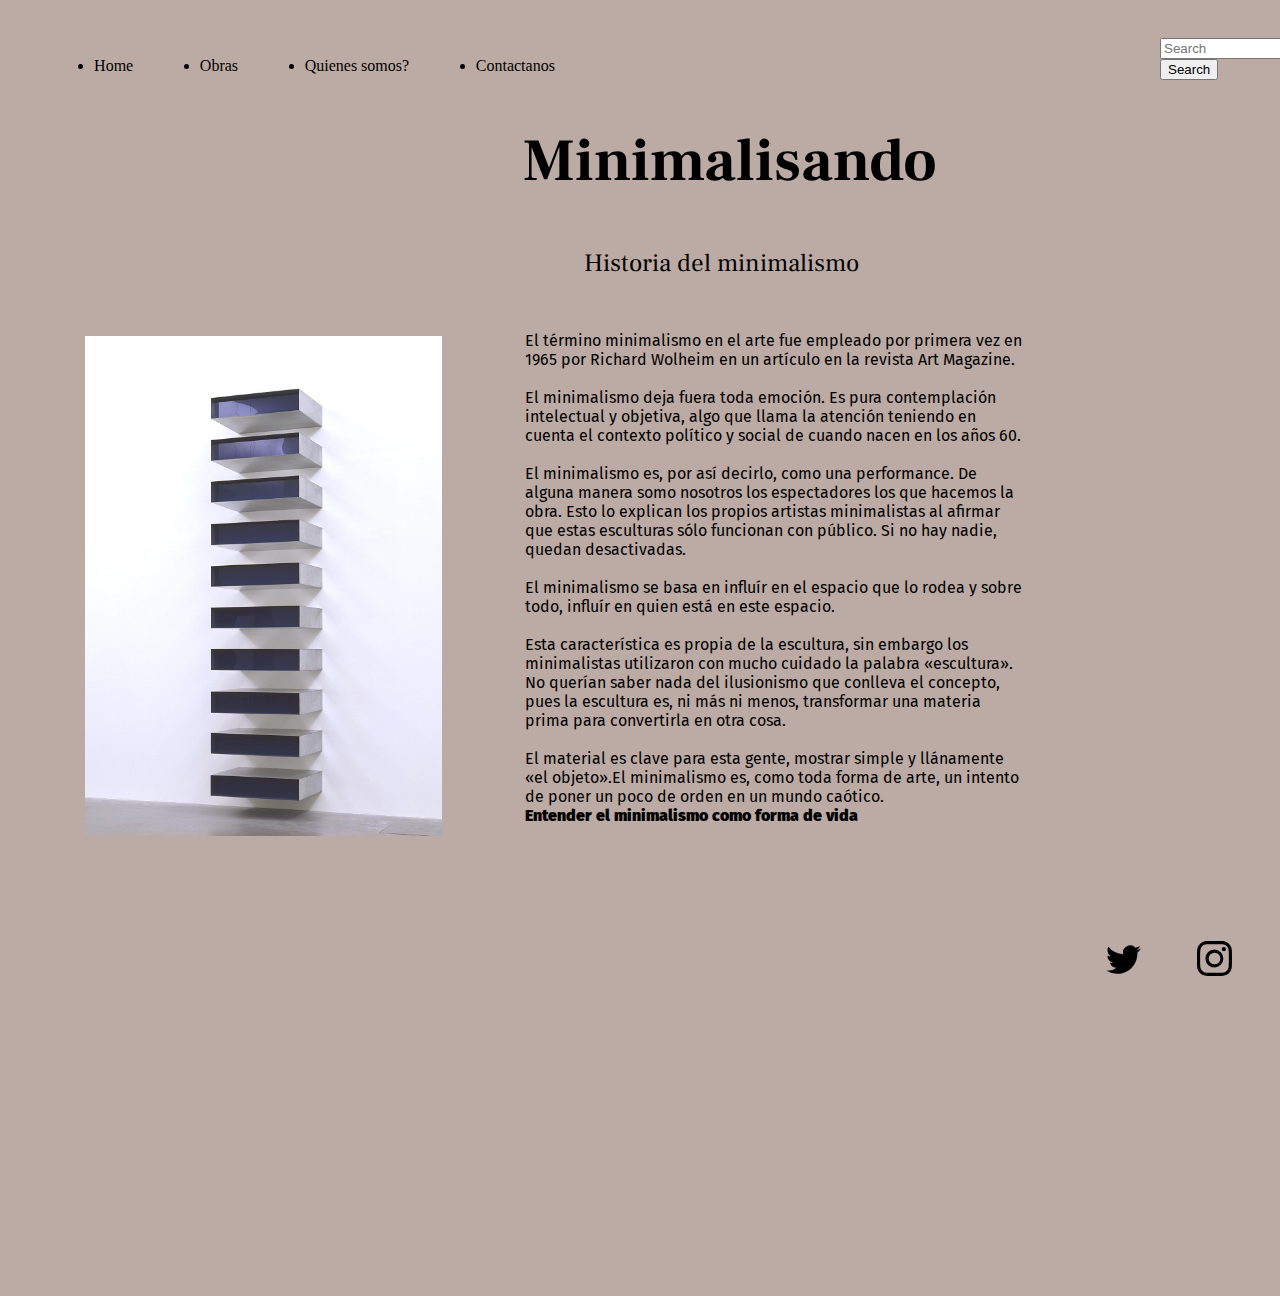
<file: historia.html>
<!DOCTYPE html>
<html>
<head>
	<title>historia minimalismo</title>
	<link href="https://cdn.jsdelivr.net/npm/bootstrap@5.2.0-beta1/dist/css/bootstrap.min.css" rel="stylesheet" integrity="sha384-0evHe/X+R7YkIZDRvuzKMRqM+OrBnVFBL6DOitfPri4tjfHxaWutUpFmBp4vmVor" crossorigin="anonymous">
    
	<link rel="stylesheet" type="text/css" href="css/final.css">
		 <meta charset="UTF-8">
    <meta name="viewport" content="width=device-width, initial-scale=1">
</head>

<body class="main" > <div class="search"> 
      <div >
        <form class="d-flex" role="search">
          <input class="form-control me-2" type="search" placeholder="Search" aria-label="Search">
          <button class="btn btn-outline-success" type="submit">Search</button></div></div>
        </form>
        <ul class="nav">


  <li class="nav-item">
    <a class="navega" href="index.html">Home</a>
  </li>
  <li class="nav-item">
    <a class="navega"href="obras.html">Obras</a>
  </li>
  <li class="nav-item">
    <a class="navega"href="quienes.html"> Quienes somos?</a>
  </li>
   <li class="nav-item">
    <a class="navega"href="contactanos.html">Contactanos</a>
  </li>
</ul>
	<header class="fan"> <h2> <a class="titulo" href="index.html"> <a class="mini" href="index.html"> Minimalisando</h2> </a></header></a>
	
	<div ><p class="historiami"> Historia del minimalismo</p></div></div>
<div class="contenedor">
	<div class="rayas">
  <img src="img/rayas.jpg" style="height: 500px;"></div> 
<div><p class="textoh"> El término minimalismo en el arte fue empleado por primera vez en 1965 por Richard Wolheim en un artículo en la revista Art Magazine.<br><br>

El minimalismo deja fuera toda emoción. Es pura contemplación intelectual y objetiva, algo que llama la atención teniendo en cuenta el contexto político y social de cuando nacen en los años 60.
<br><br>
El minimalismo es, por así decirlo, como una performance. De alguna manera somo nosotros los espectadores los que hacemos la obra. Esto lo explican los propios artistas minimalistas al afirmar que estas esculturas sólo funcionan con público. Si no hay nadie, quedan desactivadas.
<br><br>
El minimalismo se basa en influír en el espacio que lo rodea y sobre todo, influír en quien está en este espacio.
<br><br>
Esta característica es propia de la escultura, sin embargo los minimalistas utilizaron con mucho cuidado la palabra «escultura». No querían saber nada del ilusionismo que conlleva el concepto, pues la escultura es, ni más ni menos, transformar una materia prima para convertirla en otra cosa.<br><br> El material es clave para esta gente, mostrar simple y llánamente «el objeto».El minimalismo es, como toda forma de arte, un intento de poner un poco de orden en un mundo caótico.
<br>
<b><b class="text-decoration-underline">  Entender el minimalismo como forma de vida</b> </p></div></div>

<footer class="iconos"><a href=" https://twitter.com/intent/tweet?url=https%3A%2F%2Fwww.shutterstock.com%2Fvideo%2Fclip-1091845993-istanbul-turkey-7-people-walking-jet-bridge-gangway&text=Istanbul-Turkey,%2007.01.2022:%20People%20walking%20in%20jet%20bridge%20gangway.%20Airport%20passengers%20boarding%20on%20plane,%20view%20through%20outdoor%20telescopic%20window.%20Also%20termed%20jetway,%20jetwalk,%20airgate,%20aerobridge" class="iconoss" >
  <svg xmlns="http://www.w3.org/2000/svg" width="35" height="35" fill="currentColor" class="bi bi-twitter" viewBox="0 0 16 16">
  <path d="M5.026 15c6.038 0 9.341-5.003 9.341-9.334 0-.14 0-.282-.006-.422A6.685 6.685 0 0 0 16 3.542a6.658 6.658 0 0 1-1.889.518 3.301 3.301 0 0 0 1.447-1.817 6.533 6.533 0 0 1-2.087.793A3.286 3.286 0 0 0 7.875 6.03a9.325 9.325 0 0 1-6.767-3.429 3.289 3.289 0 0 0 1.018 4.382A3.323 3.323 0 0 1 .64 6.575v.045a3.288 3.288 0 0 0 2.632 3.218 3.203 3.203 0 0 1-.865.115 3.23 3.23 0 0 1-.614-.057 3.283 3.283 0 0 0 3.067 2.277A6.588 6.588 0 0 1 .78 13.58a6.32 6.32 0 0 1-.78-.045A9.344 9.344 0 0 0 5.026 15z"/>
</svg></a>
<a class="iconoss" href=" https://www.instagram.com/">
<svg xmlns="http://www.w3.org/2000/svg" width="35" height="35" fill="currentColor" class="bi bi-instagram" viewBox="0 0 16 16">
  <path d="M8 0C5.829 0 5.556.01 4.703.048 3.85.088 3.269.222 2.76.42a3.917 3.917 0 0 0-1.417.923A3.927 3.927 0 0 0 .42 2.76C.222 3.268.087 3.85.048 4.7.01 5.555 0 5.827 0 8.001c0 2.172.01 2.444.048 3.297.04.852.174 1.433.372 1.942.205.526.478.972.923 1.417.444.445.89.719 1.416.923.51.198 1.09.333 1.942.372C5.555 15.99 5.827 16 8 16s2.444-.01 3.298-.048c.851-.04 1.434-.174 1.943-.372a3.916 3.916 0 0 0 1.416-.923c.445-.445.718-.891.923-1.417.197-.509.332-1.09.372-1.942C15.99 10.445 16 10.173 16 8s-.01-2.445-.048-3.299c-.04-.851-.175-1.433-.372-1.941a3.926 3.926 0 0 0-.923-1.417A3.911 3.911 0 0 0 13.24.42c-.51-.198-1.092-.333-1.943-.372C10.443.01 10.172 0 7.998 0h.003zm-.717 1.442h.718c2.136 0 2.389.007 3.232.046.78.035 1.204.166 1.486.275.373.145.64.319.92.599.28.28.453.546.598.92.11.281.24.705.275 1.485.039.843.047 1.096.047 3.231s-.008 2.389-.047 3.232c-.035.78-.166 1.203-.275 1.485a2.47 2.47 0 0 1-.599.919c-.28.28-.546.453-.92.598-.28.11-.704.24-1.485.276-.843.038-1.096.047-3.232.047s-2.39-.009-3.233-.047c-.78-.036-1.203-.166-1.485-.276a2.478 2.478 0 0 1-.92-.598 2.48 2.48 0 0 1-.6-.92c-.109-.281-.24-.705-.275-1.485-.038-.843-.046-1.096-.046-3.233 0-2.136.008-2.388.046-3.231.036-.78.166-1.204.276-1.486.145-.373.319-.64.599-.92.28-.28.546-.453.92-.598.282-.11.705-.24 1.485-.276.738-.034 1.024-.044 2.515-.045v.002zm4.988 1.328a.96.96 0 1 0 0 1.92.96.96 0 0 0 0-1.92zm-4.27 1.122a4.109 4.109 0 1 0 0 8.217 4.109 4.109 0 0 0 0-8.217zm0 1.441a2.667 2.667 0 1 1 0 5.334 2.667 2.667 0 0 1 0-5.334z"/>
</svg></a>
<a class="iconoss" href="https://youtu.be/dEtXYkGhh2s">
<svg xmlns="http://www.w3.org/2000/svg" width="35" height="35" fill="currentColor" class="bi bi-youtube" viewBox="0 0 16 16">
  <path d="M8.051 1.999h.089c.822.003 4.987.033 6.11.335a2.01 2.01 0 0 1 1.415 1.42c.101.38.172.883.22 1.402l.01.104.022.26.008.104c.065.914.073 1.77.074 1.957v.075c-.001.194-.01 1.108-.082 2.06l-.008.105-.009.104c-.05.572-.124 1.14-.235 1.558a2.007 2.007 0 0 1-1.415 1.42c-1.16.312-5.569.334-6.18.335h-.142c-.309 0-1.587-.006-2.927-.052l-.17-.006-.087-.004-.171-.007-.171-.007c-1.11-.049-2.167-.128-2.654-.26a2.007 2.007 0 0 1-1.415-1.419c-.111-.417-.185-.986-.235-1.558L.09 9.82l-.008-.104A31.4 31.4 0 0 1 0 7.68v-.123c.002-.215.01-.958.064-1.778l.007-.103.003-.052.008-.104.022-.26.01-.104c.048-.519.119-1.023.22-1.402a2.007 2.007 0 0 1 1.415-1.42c.487-.13 1.544-.21 2.654-.26l.17-.007.172-.006.086-.003.171-.007A99.788 99.788 0 0 1 7.858 2h.193zM6.4 5.209v4.818l4.157-2.408L6.4 5.209z"/>

</svg></a>
<a class="iconoss" >
<svg xmlns="http://www.w3.org/2000/svg" width="35" height="35" fill="currentColor" class="bi bi-pinterest" viewBox="0 0 16 16">
  <path d="M8 0a8 8 0 0 0-2.915 15.452c-.07-.633-.134-1.606.027-2.297.146-.625.938-3.977.938-3.977s-.239-.479-.239-1.187c0-1.113.645-1.943 1.448-1.943.682 0 1.012.512 1.012 1.127 0 .686-.437 1.712-.663 2.663-.188.796.4 1.446 1.185 1.446 1.422 0 2.515-1.5 2.515-3.664 0-1.915-1.377-3.254-3.342-3.254-2.276 0-3.612 1.707-3.612 3.471 0 .688.265 1.425.595 1.826a.24.24 0 0 1 .056.23c-.061.252-.196.796-.222.907-.035.146-.116.177-.268.107-1-.465-1.624-1.926-1.624-3.1 0-2.523 1.834-4.84 5.286-4.84 2.775 0 4.932 1.977 4.932 4.62 0 2.757-1.739 4.976-4.151 4.976-.811 0-1.573-.421-1.834-.919l-.498 1.902c-.181.695-.669 1.566-.995 2.097A8 8 0 1 0 8 0z"/>
</svg></a>
</footer>

<script src="https://cdn.jsdelivr.net/npm/bootstrap@5.2.0-beta1/dist/js/bootstrap.bundle.min.js" integrity="sha384-pprn3073KE6tl6bjs2QrFaJGz5/SUsLqktiwsUTF55Jfv3qYSDhgCecCxMW52nD2" crossorigin="anonymous">   
    </script>

</body>
</html>
</file>
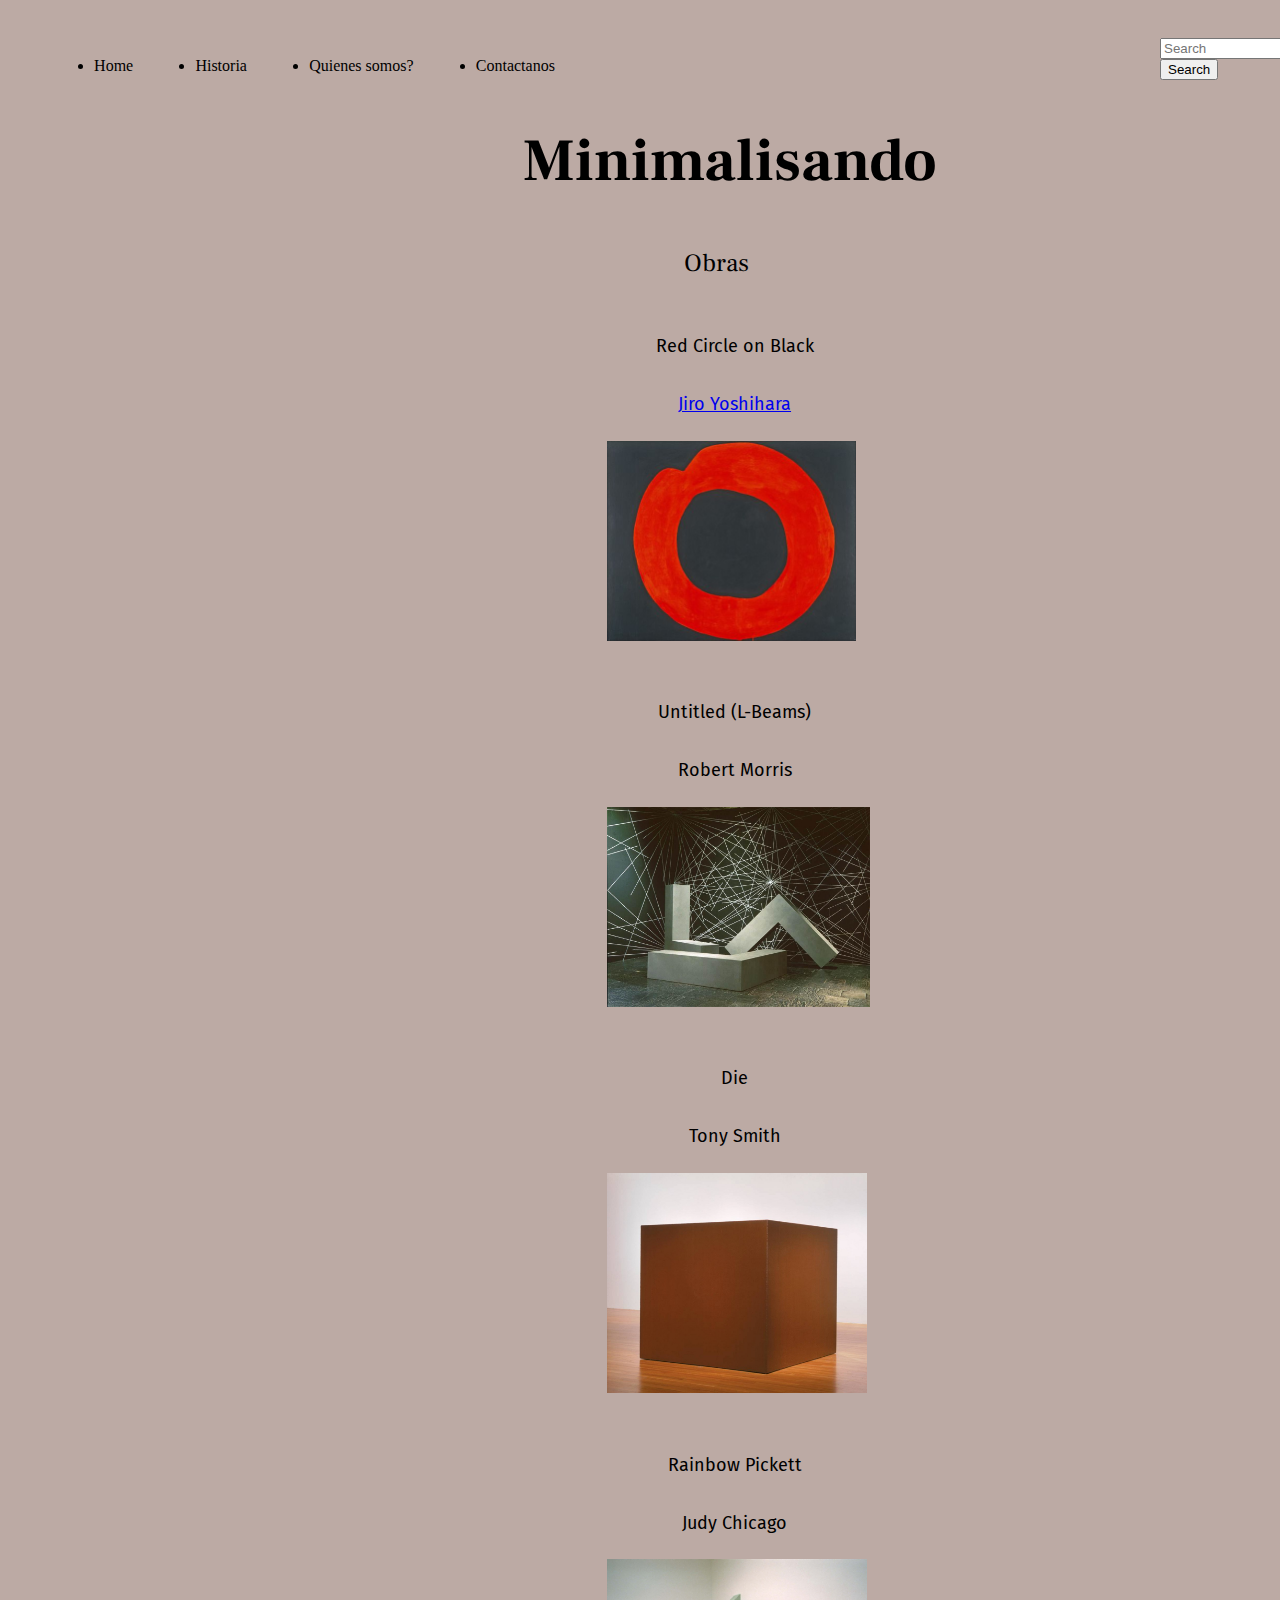
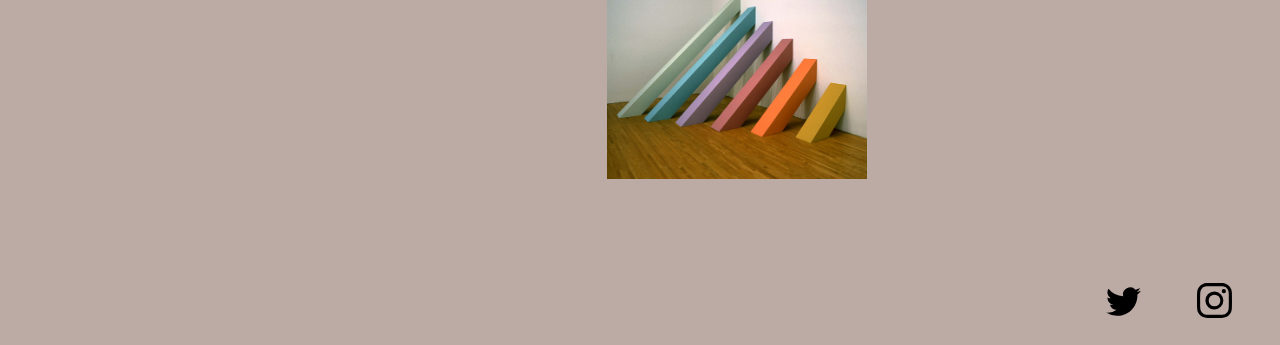
<file: obras.html>
<!DOCTYPE html>
<html>
<head>
	<title>Obras</title>
	<link href="https://cdn.jsdelivr.net/npm/bootstrap@5.2.0-beta1/dist/css/bootstrap.min.css" rel="stylesheet" integrity="sha384-0evHe/X+R7YkIZDRvuzKMRqM+OrBnVFBL6DOitfPri4tjfHxaWutUpFmBp4vmVor" crossorigin="anonymous">
    
	<link rel="stylesheet" type="text/css" href="css/final.css">
		 <meta charset="UTF-8">
    <meta name="viewport" content="width=device-width, initial-scale=1">
</head>
<body class="largo" > <div class="search"> 
      <div >
        <form class="d-flex" role="search">
          <input class="form-control me-2" type="search" placeholder="Search" aria-label="Search">
          <button class="btn btn-outline-success" type="submit">Search</button></div></div>
        </form>
        <ul class="nav">


  <li class="nav-item">
    <a class="navega" href="index.html">Home</a>
  </li>
  <li class="nav-item">
    <a class="navega"href="historia.html">Historia</a>
  </li>
  <li class="nav-item">
    <a class="navega" href="quienes.html"> Quienes somos?</a>
  </li>
   <li class="nav-item">
    <a class="navega"href="contactanos.html">Contactanos</a>
  </li>
</ul>
	<header class="fan"> <h2> <a class="titulo" href="index.html"> <a class="mini" href="index.html"> Minimalisando</h2> </a></header></a>
	<div ><p class="obras"> Obras</p></div></div>
	<div class="columna">
	<ul> Red Circle on Black</ul>

	<UL><a href="artistas.html"> Jiro Yoshihara</a></UL></div>
	<div class="red"> <img src="img/red circle.jpg"style="height: 200px;"></div>
	<div class="columna"><ul> Untitled (L-Beams)</ul>

	<UL>Robert Morris</UL></div>
	<div class="red"> <img src="img/rob.jpg"style="height: 200px;"></div>
	<div class="columna">
	<ul> Die</ul>
<UL>Tony Smith</UL></div>

	<div class="red"> <img src="img/cubo.jpg"style="height: 220px;width: 260px;"></div>
	
	<div class="columna">
	<ul> Rainbow Pickett</ul>

	<UL>Judy Chicago</UL></div>
	<div class="red"> <img src="img/colores.jpg"style="height: 220px;width:260px;"></div>
	<footer class="iconos"><a href=" https://twitter.com/intent/tweet?url=https%3A%2F%2Fwww.shutterstock.com%2Fvideo%2Fclip-1091845993-istanbul-turkey-7-people-walking-jet-bridge-gangway&text=Istanbul-Turkey,%2007.01.2022:%20People%20walking%20in%20jet%20bridge%20gangway.%20Airport%20passengers%20boarding%20on%20plane,%20view%20through%20outdoor%20telescopic%20window.%20Also%20termed%20jetway,%20jetwalk,%20airgate,%20aerobridge" class="iconoss" >
	<svg xmlns="http://www.w3.org/2000/svg" width="35" height="35" fill="currentColor" class="bi bi-twitter" viewBox="0 0 16 16">
  <path d="M5.026 15c6.038 0 9.341-5.003 9.341-9.334 0-.14 0-.282-.006-.422A6.685 6.685 0 0 0 16 3.542a6.658 6.658 0 0 1-1.889.518 3.301 3.301 0 0 0 1.447-1.817 6.533 6.533 0 0 1-2.087.793A3.286 3.286 0 0 0 7.875 6.03a9.325 9.325 0 0 1-6.767-3.429 3.289 3.289 0 0 0 1.018 4.382A3.323 3.323 0 0 1 .64 6.575v.045a3.288 3.288 0 0 0 2.632 3.218 3.203 3.203 0 0 1-.865.115 3.23 3.23 0 0 1-.614-.057 3.283 3.283 0 0 0 3.067 2.277A6.588 6.588 0 0 1 .78 13.58a6.32 6.32 0 0 1-.78-.045A9.344 9.344 0 0 0 5.026 15z"/>
</svg></a>
<a class="iconoss" href=" https://www.instagram.com/">
<svg xmlns="http://www.w3.org/2000/svg" width="35" height="35" fill="currentColor" class="bi bi-instagram" viewBox="0 0 16 16">
  <path d="M8 0C5.829 0 5.556.01 4.703.048 3.85.088 3.269.222 2.76.42a3.917 3.917 0 0 0-1.417.923A3.927 3.927 0 0 0 .42 2.76C.222 3.268.087 3.85.048 4.7.01 5.555 0 5.827 0 8.001c0 2.172.01 2.444.048 3.297.04.852.174 1.433.372 1.942.205.526.478.972.923 1.417.444.445.89.719 1.416.923.51.198 1.09.333 1.942.372C5.555 15.99 5.827 16 8 16s2.444-.01 3.298-.048c.851-.04 1.434-.174 1.943-.372a3.916 3.916 0 0 0 1.416-.923c.445-.445.718-.891.923-1.417.197-.509.332-1.09.372-1.942C15.99 10.445 16 10.173 16 8s-.01-2.445-.048-3.299c-.04-.851-.175-1.433-.372-1.941a3.926 3.926 0 0 0-.923-1.417A3.911 3.911 0 0 0 13.24.42c-.51-.198-1.092-.333-1.943-.372C10.443.01 10.172 0 7.998 0h.003zm-.717 1.442h.718c2.136 0 2.389.007 3.232.046.78.035 1.204.166 1.486.275.373.145.64.319.92.599.28.28.453.546.598.92.11.281.24.705.275 1.485.039.843.047 1.096.047 3.231s-.008 2.389-.047 3.232c-.035.78-.166 1.203-.275 1.485a2.47 2.47 0 0 1-.599.919c-.28.28-.546.453-.92.598-.28.11-.704.24-1.485.276-.843.038-1.096.047-3.232.047s-2.39-.009-3.233-.047c-.78-.036-1.203-.166-1.485-.276a2.478 2.478 0 0 1-.92-.598 2.48 2.48 0 0 1-.6-.92c-.109-.281-.24-.705-.275-1.485-.038-.843-.046-1.096-.046-3.233 0-2.136.008-2.388.046-3.231.036-.78.166-1.204.276-1.486.145-.373.319-.64.599-.92.28-.28.546-.453.92-.598.282-.11.705-.24 1.485-.276.738-.034 1.024-.044 2.515-.045v.002zm4.988 1.328a.96.96 0 1 0 0 1.92.96.96 0 0 0 0-1.92zm-4.27 1.122a4.109 4.109 0 1 0 0 8.217 4.109 4.109 0 0 0 0-8.217zm0 1.441a2.667 2.667 0 1 1 0 5.334 2.667 2.667 0 0 1 0-5.334z"/>
</svg></a>
<a class="iconoss" href="https://youtu.be/dEtXYkGhh2s">
<svg xmlns="http://www.w3.org/2000/svg" width="35" height="35" fill="currentColor" class="bi bi-youtube" viewBox="0 0 16 16">
  <path d="M8.051 1.999h.089c.822.003 4.987.033 6.11.335a2.01 2.01 0 0 1 1.415 1.42c.101.38.172.883.22 1.402l.01.104.022.26.008.104c.065.914.073 1.77.074 1.957v.075c-.001.194-.01 1.108-.082 2.06l-.008.105-.009.104c-.05.572-.124 1.14-.235 1.558a2.007 2.007 0 0 1-1.415 1.42c-1.16.312-5.569.334-6.18.335h-.142c-.309 0-1.587-.006-2.927-.052l-.17-.006-.087-.004-.171-.007-.171-.007c-1.11-.049-2.167-.128-2.654-.26a2.007 2.007 0 0 1-1.415-1.419c-.111-.417-.185-.986-.235-1.558L.09 9.82l-.008-.104A31.4 31.4 0 0 1 0 7.68v-.123c.002-.215.01-.958.064-1.778l.007-.103.003-.052.008-.104.022-.26.01-.104c.048-.519.119-1.023.22-1.402a2.007 2.007 0 0 1 1.415-1.42c.487-.13 1.544-.21 2.654-.26l.17-.007.172-.006.086-.003.171-.007A99.788 99.788 0 0 1 7.858 2h.193zM6.4 5.209v4.818l4.157-2.408L6.4 5.209z"/>
</svg></a>
<a class="iconoss" >
<svg xmlns="http://www.w3.org/2000/svg" width="35" height="35" fill="currentColor" class="bi bi-pinterest" viewBox="0 0 16 16">
  <path d="M8 0a8 8 0 0 0-2.915 15.452c-.07-.633-.134-1.606.027-2.297.146-.625.938-3.977.938-3.977s-.239-.479-.239-1.187c0-1.113.645-1.943 1.448-1.943.682 0 1.012.512 1.012 1.127 0 .686-.437 1.712-.663 2.663-.188.796.4 1.446 1.185 1.446 1.422 0 2.515-1.5 2.515-3.664 0-1.915-1.377-3.254-3.342-3.254-2.276 0-3.612 1.707-3.612 3.471 0 .688.265 1.425.595 1.826a.24.24 0 0 1 .056.23c-.061.252-.196.796-.222.907-.035.146-.116.177-.268.107-1-.465-1.624-1.926-1.624-3.1 0-2.523 1.834-4.84 5.286-4.84 2.775 0 4.932 1.977 4.932 4.62 0 2.757-1.739 4.976-4.151 4.976-.811 0-1.573-.421-1.834-.919l-.498 1.902c-.181.695-.669 1.566-.995 2.097A8 8 0 1 0 8 0z"/>
</svg></a>
</footer>
<script src="https://cdn.jsdelivr.net/npm/bootstrap@5.2.0-beta1/dist/js/bootstrap.bundle.min.js" integrity="sha384-pprn3073KE6tl6bjs2QrFaJGz5/SUsLqktiwsUTF55Jfv3qYSDhgCecCxMW52nD2" crossorigin="anonymous">   
    </script>
</body>
</html>
</file>
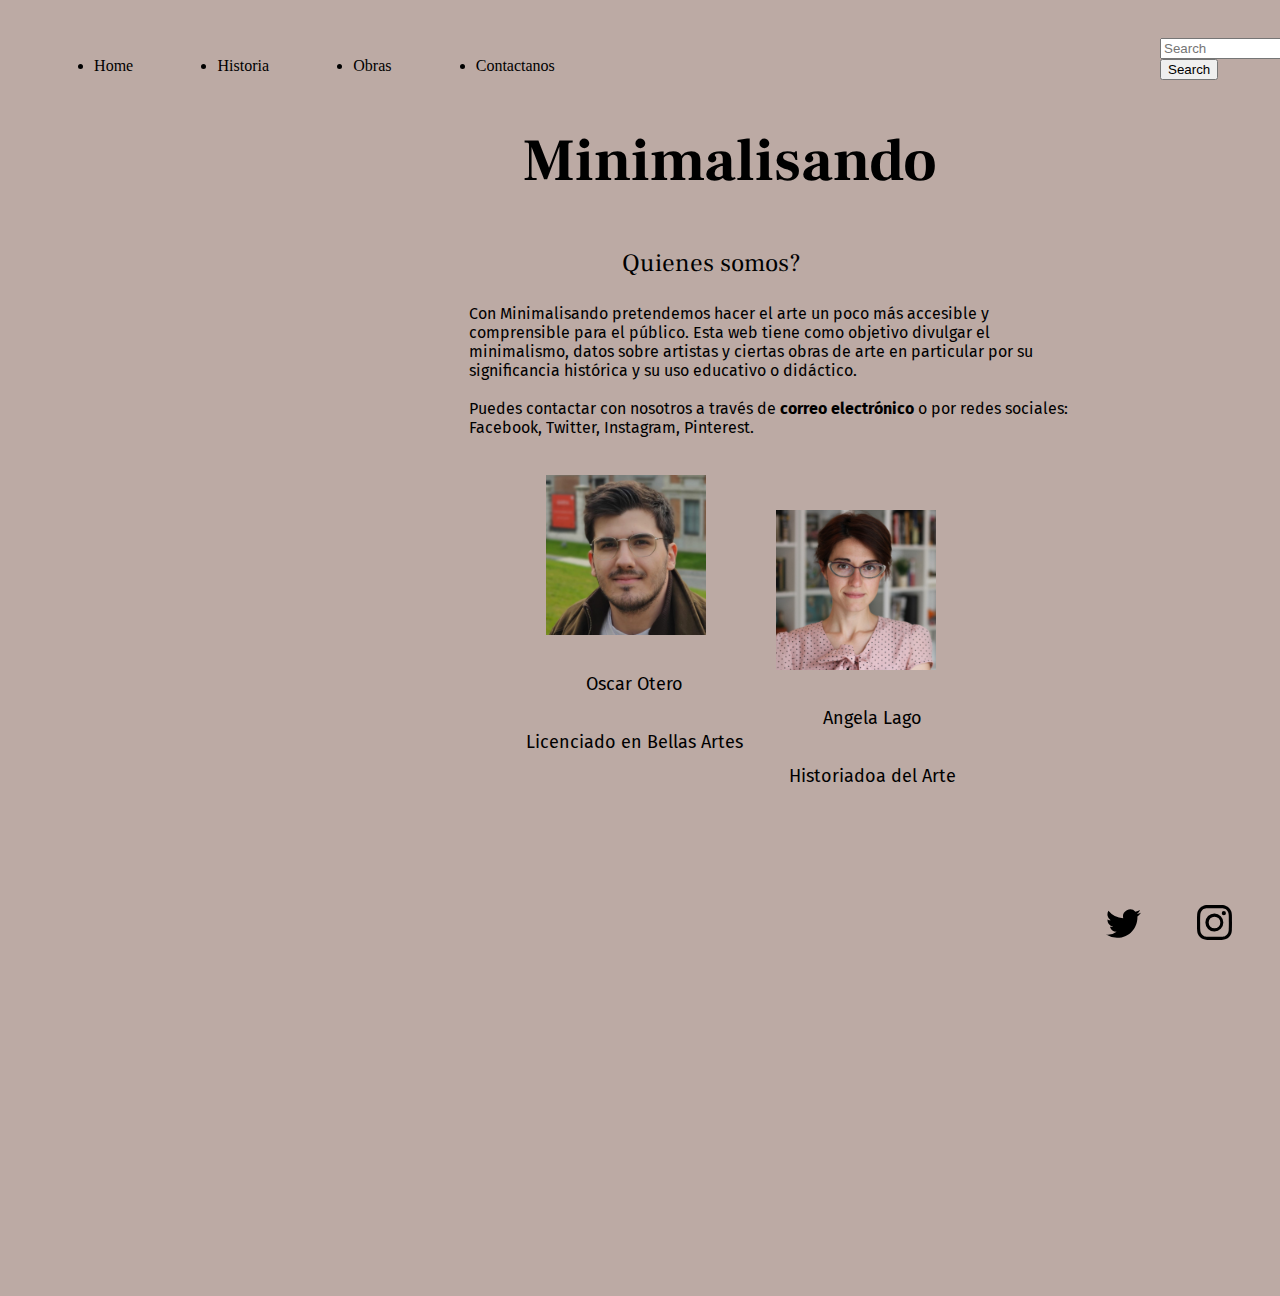
<file: quienes.html>
<!DOCTYPE html>
<html>
<head>
	<title>quienes</title>
	<link href="https://cdn.jsdelivr.net/npm/bootstrap@5.2.0-beta1/dist/css/bootstrap.min.css" rel="stylesheet" integrity="sha384-0evHe/X+R7YkIZDRvuzKMRqM+OrBnVFBL6DOitfPri4tjfHxaWutUpFmBp4vmVor" crossorigin="anonymous">
    
	<link rel="stylesheet" type="text/css" href="css/final.css">
		 <meta charset="UTF-8">
    <meta name="viewport" content="width=device-width, initial-scale=1">
<body class="main" > <div class="search"> 
      <div >
        <form class="d-flex" role="search">
          <input class="form-control me-2" type="search" placeholder="Search" aria-label="Search">
          <button class="btn btn-outline-success" type="submit">Search</button></div></div>
        </form>
        <ul class="nav">


  <li class="nav-item">
    <a class="navega" href="index.html">Home</a>
  </li>
    <li class="nav-item">
    <a class="navega"href="historia.html"> Historia</a>
  </li>
  <li class="nav-item">
    <a class="navega"href="obras.html">Obras</a>
  </li>
 <li class="nav-item">
    <a class="navega"href="contactanos.html">Contactanos</a>
  </li>
</ul>
	<header class="fan"> <h2> <a class="titulo" href="index.html"> <a class="mini" href="index.html"> Minimalisando</h2> </a></header></a>
	
	<div ><p class="qui"> Quienes somos?</q></p></div></div>
	<div><p class="textoq">Con Minimalisando pretendemos hacer el arte un poco más accesible y comprensible para el público. Esta web tiene como objetivo divulgar el minimalismo, datos sobre artistas y ciertas obras de arte en particular por su significancia histórica y su uso educativo o didáctico.<br><br>

	Puedes contactar con nosotros a través de <b class="text-decoration-underline"><a class="a" href="contactanos.html">correo electrónico</a></b> o por redes sociales: Facebook, Twitter, Instagram, Pinterest.</p></div>

	

	<div class="ellos"> <img src="img/el.png"style="height: 160px;"></div>
<div class="columna1">
		<UL>Oscar Otero</UL>
		<ul>Licenciado en Bellas Artes</ul></div>
<div class="elloss"> <img src="img/ella.png"style="height: 160px;"></div>
<div class="columna2">
		<UL>Angela Lago</UL>
		<ul>Historiadoa del Arte</ul></div>
		<footer class="iconos"><a class="iconoss" >
	<svg xmlns="http://www.w3.org/2000/svg" width="35" height="35" fill="currentColor" class="bi bi-twitter" viewBox="0 0 16 16">
  <path d="M5.026 15c6.038 0 9.341-5.003 9.341-9.334 0-.14 0-.282-.006-.422A6.685 6.685 0 0 0 16 3.542a6.658 6.658 0 0 1-1.889.518 3.301 3.301 0 0 0 1.447-1.817 6.533 6.533 0 0 1-2.087.793A3.286 3.286 0 0 0 7.875 6.03a9.325 9.325 0 0 1-6.767-3.429 3.289 3.289 0 0 0 1.018 4.382A3.323 3.323 0 0 1 .64 6.575v.045a3.288 3.288 0 0 0 2.632 3.218 3.203 3.203 0 0 1-.865.115 3.23 3.23 0 0 1-.614-.057 3.283 3.283 0 0 0 3.067 2.277A6.588 6.588 0 0 1 .78 13.58a6.32 6.32 0 0 1-.78-.045A9.344 9.344 0 0 0 5.026 15z"/>
</svg></a>
<a class="iconoss" href=" https://www.instagram.com/mileycyrus/">
<svg xmlns="http://www.w3.org/2000/svg" width="35" height="35" fill="currentColor" class="bi bi-instagram" viewBox="0 0 16 16">
  <path d="M8 0C5.829 0 5.556.01 4.703.048 3.85.088 3.269.222 2.76.42a3.917 3.917 0 0 0-1.417.923A3.927 3.927 0 0 0 .42 2.76C.222 3.268.087 3.85.048 4.7.01 5.555 0 5.827 0 8.001c0 2.172.01 2.444.048 3.297.04.852.174 1.433.372 1.942.205.526.478.972.923 1.417.444.445.89.719 1.416.923.51.198 1.09.333 1.942.372C5.555 15.99 5.827 16 8 16s2.444-.01 3.298-.048c.851-.04 1.434-.174 1.943-.372a3.916 3.916 0 0 0 1.416-.923c.445-.445.718-.891.923-1.417.197-.509.332-1.09.372-1.942C15.99 10.445 16 10.173 16 8s-.01-2.445-.048-3.299c-.04-.851-.175-1.433-.372-1.941a3.926 3.926 0 0 0-.923-1.417A3.911 3.911 0 0 0 13.24.42c-.51-.198-1.092-.333-1.943-.372C10.443.01 10.172 0 7.998 0h.003zm-.717 1.442h.718c2.136 0 2.389.007 3.232.046.78.035 1.204.166 1.486.275.373.145.64.319.92.599.28.28.453.546.598.92.11.281.24.705.275 1.485.039.843.047 1.096.047 3.231s-.008 2.389-.047 3.232c-.035.78-.166 1.203-.275 1.485a2.47 2.47 0 0 1-.599.919c-.28.28-.546.453-.92.598-.28.11-.704.24-1.485.276-.843.038-1.096.047-3.232.047s-2.39-.009-3.233-.047c-.78-.036-1.203-.166-1.485-.276a2.478 2.478 0 0 1-.92-.598 2.48 2.48 0 0 1-.6-.92c-.109-.281-.24-.705-.275-1.485-.038-.843-.046-1.096-.046-3.233 0-2.136.008-2.388.046-3.231.036-.78.166-1.204.276-1.486.145-.373.319-.64.599-.92.28-.28.546-.453.92-.598.282-.11.705-.24 1.485-.276.738-.034 1.024-.044 2.515-.045v.002zm4.988 1.328a.96.96 0 1 0 0 1.92.96.96 0 0 0 0-1.92zm-4.27 1.122a4.109 4.109 0 1 0 0 8.217 4.109 4.109 0 0 0 0-8.217zm0 1.441a2.667 2.667 0 1 1 0 5.334 2.667 2.667 0 0 1 0-5.334z"/>
</svg></a>
<a class="iconoss" href=" https://www.youtube.com/c/MileyCyrus/featured">
<svg xmlns="http://www.w3.org/2000/svg" width="35" height="35" fill="currentColor" class="bi bi-youtube" viewBox="0 0 16 16">
  <path d="M8.051 1.999h.089c.822.003 4.987.033 6.11.335a2.01 2.01 0 0 1 1.415 1.42c.101.38.172.883.22 1.402l.01.104.022.26.008.104c.065.914.073 1.77.074 1.957v.075c-.001.194-.01 1.108-.082 2.06l-.008.105-.009.104c-.05.572-.124 1.14-.235 1.558a2.007 2.007 0 0 1-1.415 1.42c-1.16.312-5.569.334-6.18.335h-.142c-.309 0-1.587-.006-2.927-.052l-.17-.006-.087-.004-.171-.007-.171-.007c-1.11-.049-2.167-.128-2.654-.26a2.007 2.007 0 0 1-1.415-1.419c-.111-.417-.185-.986-.235-1.558L.09 9.82l-.008-.104A31.4 31.4 0 0 1 0 7.68v-.123c.002-.215.01-.958.064-1.778l.007-.103.003-.052.008-.104.022-.26.01-.104c.048-.519.119-1.023.22-1.402a2.007 2.007 0 0 1 1.415-1.42c.487-.13 1.544-.21 2.654-.26l.17-.007.172-.006.086-.003.171-.007A99.788 99.788 0 0 1 7.858 2h.193zM6.4 5.209v4.818l4.157-2.408L6.4 5.209z"/>
</svg></a>
<a class="iconoss" >
<svg xmlns="http://www.w3.org/2000/svg" width="35" height="35" fill="currentColor" class="bi bi-pinterest" viewBox="0 0 16 16">
  <path d="M8 0a8 8 0 0 0-2.915 15.452c-.07-.633-.134-1.606.027-2.297.146-.625.938-3.977.938-3.977s-.239-.479-.239-1.187c0-1.113.645-1.943 1.448-1.943.682 0 1.012.512 1.012 1.127 0 .686-.437 1.712-.663 2.663-.188.796.4 1.446 1.185 1.446 1.422 0 2.515-1.5 2.515-3.664 0-1.915-1.377-3.254-3.342-3.254-2.276 0-3.612 1.707-3.612 3.471 0 .688.265 1.425.595 1.826a.24.24 0 0 1 .056.23c-.061.252-.196.796-.222.907-.035.146-.116.177-.268.107-1-.465-1.624-1.926-1.624-3.1 0-2.523 1.834-4.84 5.286-4.84 2.775 0 4.932 1.977 4.932 4.62 0 2.757-1.739 4.976-4.151 4.976-.811 0-1.573-.421-1.834-.919l-.498 1.902c-.181.695-.669 1.566-.995 2.097A8 8 0 1 0 8 0z"/>
</svg></a>
</footer>
<script src="https://cdn.jsdelivr.net/npm/bootstrap@5.2.0-beta1/dist/js/bootstrap.bundle.min.js" integrity="sha384-pprn3073KE6tl6bjs2QrFaJGz5/SUsLqktiwsUTF55Jfv3qYSDhgCecCxMW52nD2" crossorigin="anonymous">   
    </script>
</body>
</html>
</file>
<file: css/final.css>
@import url('https://fonts.googleapis.com/css2?family=Gochi+Hand&display=swap');
@import url('https://fonts.googleapis.com/css2?family=DM+Sans:wght@400;700&family=Work+Sans:wght@300&display=swap');
@import url('https://fonts.googleapis.com/css2?family=DM+Sans:wght@700&display=swap');
@import url('https://fonts.googleapis.com/css2?family=DM+Sans:wght@500&family=Work+Sans:wght@300&display=swap');
@import url('https://fonts.googleapis.com/css2?family=Frank+Ruhl+Libre:wght@500&display=swap');
@import url('https://fonts.googleapis.com/css2?family=Fira+Sans&display=swap');




body{
	background-color: #bcaaa4;
height:1366px;
width: 768px;

}
.main{
	height:1250px;

}
.fan{
text-align: center;
color: black;
	font-size: 38px;
font-family: 'Frank Ruhl Libre', serif;
margin-left: 67%;
}
.jiro{

	margin-left: 30%;
	margin-top: 3%;
}
.Ji{
	width: 60%;
margin-top: -35%;
	margin-left: 82%;
		font-size: 28px;
font-family: 'Fira Sans', sans-serif;
}
.Jir{

	width: 60%;
margin-top: 3%;
	margin-left: 84%;
		font-size: 28px;
font-family: 'Fira Sans', sans-serif;
}
.jiroy{
	margin-top: 30%;
text-align: start;
width: 140%;
font-family: 'Fira Sans', sans-serif;
margin-left: 30%;
}
.fotis{
		width: 100%;
	height: 30%;
		display: flex;	
		flex-direction: row;
	flex-wrap: nowrap;
	align-content: center;
	justify-content: space-between;
	margin-top: 7%;
	margin-left: 44%;

}

.historia{

	width: 100%;
	height: 10%;
		display: flex;	
		flex-direction: row;
	flex-wrap: nowrap;
	align-content: center;
	justify-content: space-between;
	margin-top: 39%;
	margin-left: 49%;
	font-family: 'Fira Sans', sans-serif;


}
.titu{
transform: rotate(-90deg); 
	margin-top: -60%;
	margin-left:-10%;
	font-size: 38px;
font-family: 'Fira Sans', sans-serif;



}
.b{
text-decoration: none;
		color: black;
		margin-top: 5%;
		margin-left: -10%;
}
.mini{
	text-decoration: none;
color: black;
		font-size: 60px;
}
.a{
	text-decoration: none;
		color: black;
}
.artistas{
	width: 15%;
	height: 10%;
	margin-top: -30%;
	display: flex;
	flex-direction: column;
	flex-wrap: wrap;
	align-items: center;
	justify-content: space-between;
	padding-top: 60%;
	margin-left: 50%;
}
 .titu1{
transform: rotate(-90deg); 
	margin-top: -28%;
	margin-left:-10%;
	font-size: 38px;
font-family: 'Fira Sans', sans-serif;


}

 .titu2{
transform: rotate(-90deg); 

	margin-left:-10%;
	margin-top: 5%;
	font-size: 38px;
font-family: 'Fira Sans', sans-serif;


}

.qns{
width: 45%;
	height: 30%;
	margin-top: -6%;
	display: flex;
	flex-direction: column;
	flex-wrap: wrap;
	align-items: center;
	justify-content: space-between;
	padding-top: 30%;
	margin-left: 51%;

}

.historiami{
	width: 100%;
	height: 10%;
	margin-top: 1%;
	margin-left: 75%;
	font-size: 25px;
	font-family: 'Frank Ruhl Libre', serif;


}
.obras{
	width: 100%;
	height: 10%;
	margin-top: 1%;
	margin-left: 88%;
	font-size: 25px;
	font-family: 'Frank Ruhl Libre', serif;
color: black;

}
.rayas{
margin-left: 10%;
	align-content: center;
	margin-top: 4%;
}

.search{
width: 30%;

	margin-top: 5%;
	align-content: left;
margin-left: 150%;

}
.nav{
width: 60%;
display: flex;
    flex-direction: row;
  margin-left: 6%;
	margin-top: -3%;
  justify-content: space-between;

}
.navega{

color: black;
	text-decoration: none;
}
.textoh{
		margin-top: 8%;
text-align: start;
width: 150%;
font-family: 'Fira Sans', sans-serif;
margin-left: 25%;


}
.contenedor{
display: flex;
    flex-direction: row;
    justify-content: space-between;
}
.iconos{

justify-content: space-between;
    display: flex;
    width: 40%;
padding: 3%;
	margin-left: 140%;
	margin-top: 10%;

}
.iconoss{
		text-decoration: none;
		color: black;
}
.titulo{
	font-size: 60px;
	text-decoration: none;
color: black;

}
.columna{
	display: flex;
    flex-direction: column;
    align-items: center;
    font-size: 18px;
    margin-left: 62%;
    margin-top: 5%; 
    width: 60%;
    font-family: 'Fira Sans', sans-serif;

}
.columna1{
	display: flex;
    flex-direction: column;
    align-items: center;
    font-size: 18px;
    margin-left: 49%;
    margin-top: 2%; 
    width: 60%;
    font-family: 'Fira Sans', sans-serif;

}
.columna2{
	display: flex;
    flex-direction: column;
    align-items: center;
    font-size: 18px;
    margin-left: 80%;
    margin-top: 2%; 
    width: 60%;
    font-family: 'Fira Sans', sans-serif;

}
.largo{
	height:1600px;
}
.qui{
	width: 70%;
	margin-left: 80%;font-size: 25px;
	font-family: 'Frank Ruhl Libre', serif;
	
}
.textoq{
	width: 80%;
	align-content: center;
 font-family: 'Fira Sans', sans-serif;
margin-left: 60%;

}
.albumes{
font-size: 18px;
  font-family: 'DM Sans', sans-serif;
    margin-left: 10%;
    display: flex;
    flex-direction: column;
    align-items: center;
    margin-top: -5%;
    color: white;
    width: 80%;
}
.fotos{
	display: flex;
    flex-direction: column;
    margin-top: 3%;
    align-items: center;
    width: 20%;
    margin-left: 19%;
    justify-content: space-between;

}
.red{
	  margin-top: 1%;
	    margin-left: 78%;
}
.ellos{
		  margin-top: 5%;
	    margin-left: 70%;
}
.elloss{
	width: 90%;
		  margin-top: -34%;
	    margin-left: 100%;
}
.img{
	    width: 25%;
    height: 72%;
    border-radius: 5%;
}
.tourss{
	    display: flex;
    flex-direction: column;
    justify-content: space-between;
    margin-left: 13%;
    margin-top: 4%;
    width: 80%;
  font-family: 'DM Sans', sans-serif;
    color: white;}


.tours{
      display: flex;
    flex-direction: row;
    margin-top: 30%;
    width: %;
    /* height: 70%; */
    margin-top: -4%;
    margin-left: -7%;
    align-self: center;
    font-size: 16px;
    justify-content: space-between;
}

.dias{
	        display: flex;
    flex-direction: row;
    align-self: center;
    width: 25%;
    margin-left: -50%;
    font-size: 20px;

}

.ciudades{
   
    display: flex;
    flex-direction: row;
    /* align-items: flex-end; */
    width: 120%;
    margin-top: -4%;
    margin-left: 150%;
     align-self: center;
     font-size: 20px;

}


.contactanos{
	margin-left: 20%;
	color: white;
	margin-top: -20%;
font-size: 25px;
font-family: 'DM Sans', sans-serif;

}.cuadrado{
	width: 100%;
 background-color: grey;

}
.form{
	display: flex;
	flex-direction: column;
	justify-content: space-between;
	margin-left: 68%;
width: 40%;
    margin-top: 1%;



}
.formulario{
	justify-content: space-between;
	margin-top: 4%;

}
.formulario1{



}
.edit{
width: 60%;
    margin-left: 130%;
    margin-top: -140%;
}

.caja{
	margin-top: 3%;
	margin-left: 4%;
}
.mapa{
	margin-top: 3%;
	margin-left: 52%;
}
.loc{
	width: 70%;
	margin-top: 5%;
	margin-left: 82%;font-size: 25px;
	font-family: 'Frank Ruhl Libre', serif;
	

}
.triple{
margin-top: 5%;
	display: flex;
	flex-direction: row;
    justify-content: space-between;
    margin-left: 145px;
flex-wrap: nowrap;
width: 155%;}
.vida{
	width: 70%;
	margin-left: 69%;font-size: 25px;
	font-family: 'Frank Ruhl Libre', serif;
	
}
.arqui{
	margin-left: -2%;
	font-size: 15px;

 font-family: 'Fira Sans', sans-serif;

}
.tit{
font-size: 20px;
margin-left: 28%;
}
.lite{
	margin-left: 7%;

	font-size: 15px;
 font-family: 'Fira Sans', sans-serif;

}
.boton{
	margin-top: 3%;
	height: 106%;
	width: 35%;
	margin-left: 35%;
	background-color: black;
	color: white;
	   border-radius:5%;
	transition-duration: 1s;
	font-size: 23px;
 font-family: 'Fira Sans', sans-serif;

}
.boton:hover{
        color: #1289A7;
        transform: translate(0,2px);
</file>
